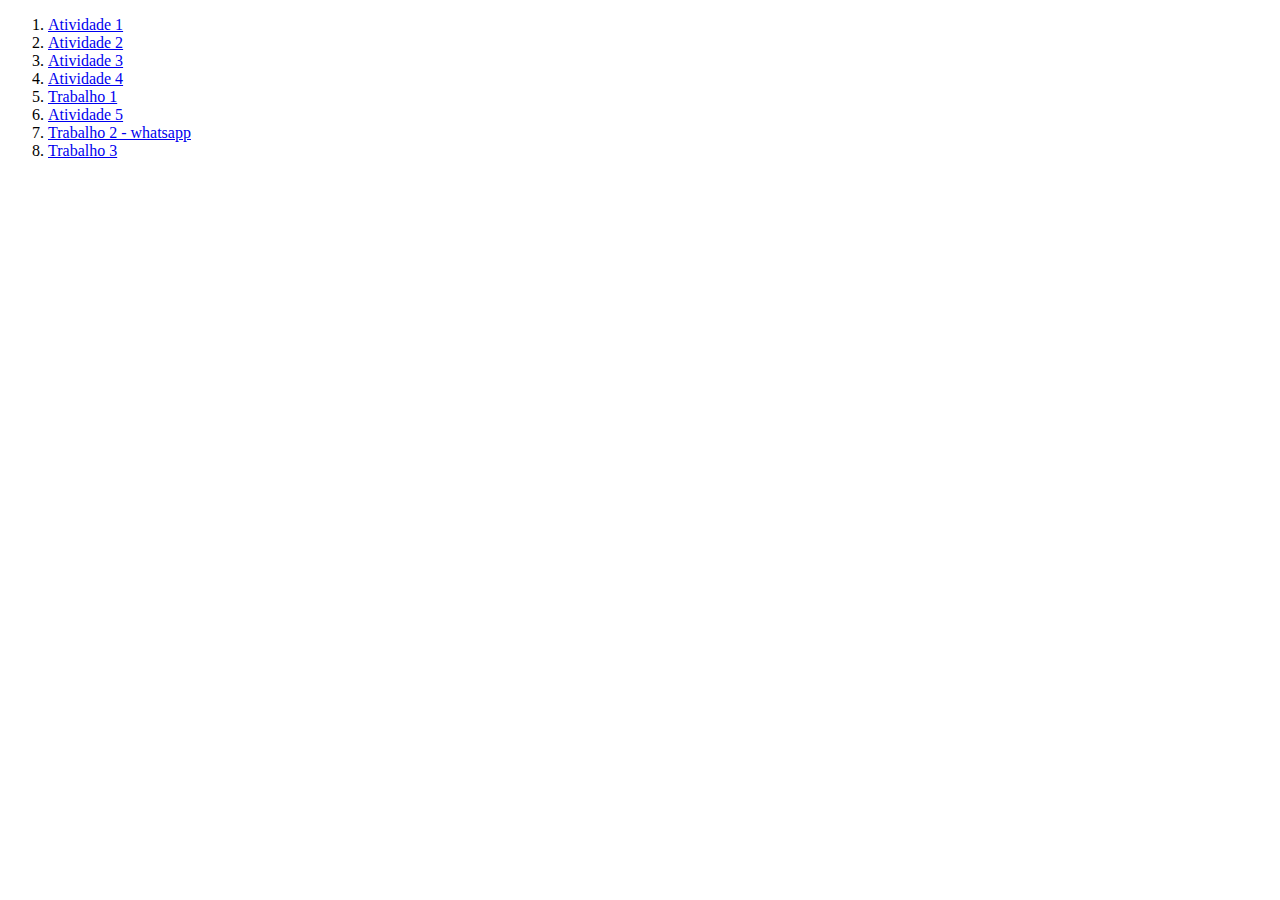
<file: index.html>
<!DOCTYPE html>
<html lang="en">
<head>
    <meta charset="UTF-8">
    <meta name="viewport" content="width=device-width, initial-scale=1.0">
    <meta http-equiv="X-UA-Compatible" content="ie=edge">
    <title>Document</title>
</head>
<body>
    <main>
        <ol>
            <li>
                <a href="./atividade1/index.html">Atividade 1</a>
            </li>
            <li>
                <a href="./atividade2/atividade2.2.html">Atividade 2</a>
            </li>
            <li>
                <a href="./atividade3/atv3.0.html">Atividade 3</a>
            </li>
            <li>
                <a href="./atividade4/atv4.html">Atividade 4</a>
            </li>
            <li>
                <a href="./Trabalho de LMS/trabalho.html">Trabalho 1</a>
            </li>
            <li>
                <a href="./atividade5/atividade5.html">Atividade 5</a>
            </li>
            <li>
                <a href="whatsapp/whatsapp.html">Trabalho 2 - whatsapp</a>
            </li>
            <li>
                <a href="./Trabalho3/galeria.html">Trabalho 3</a>
            </li>
        </ol>
    </main>
</body>
</html>
</file>
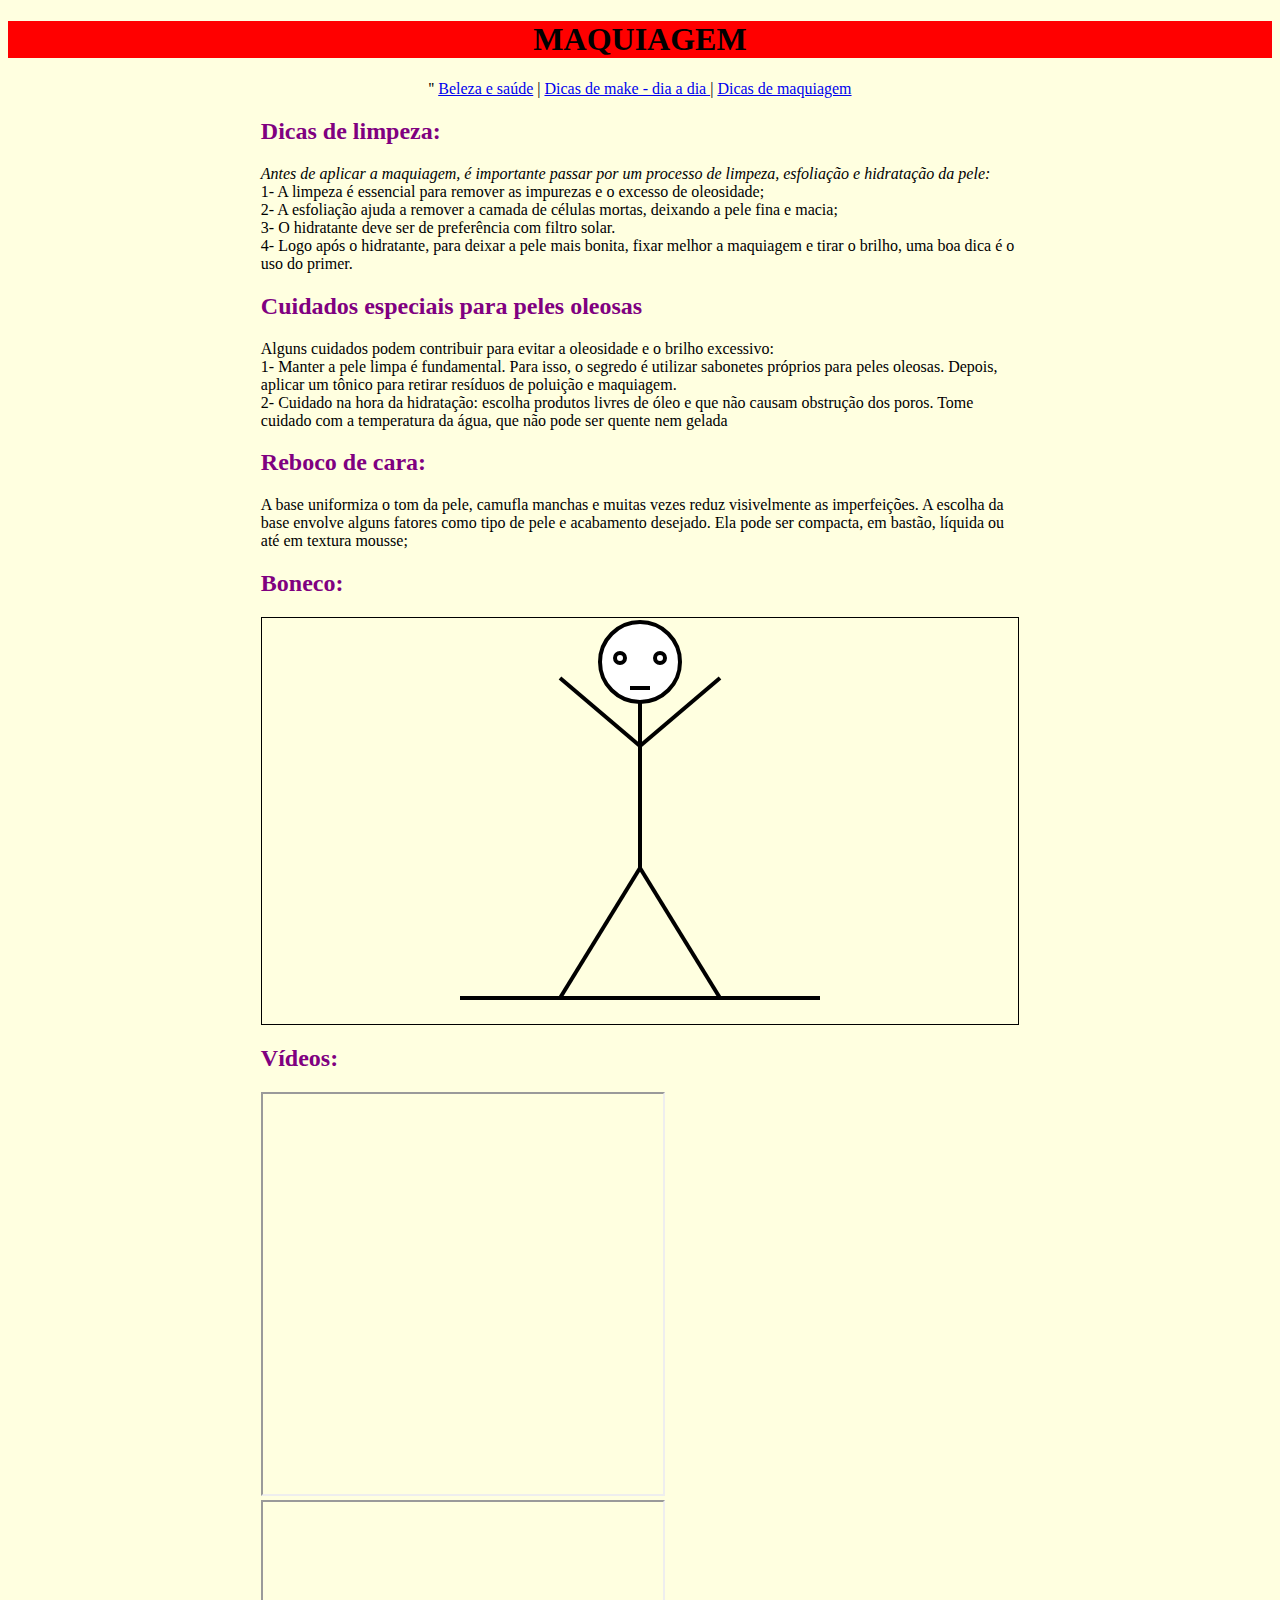
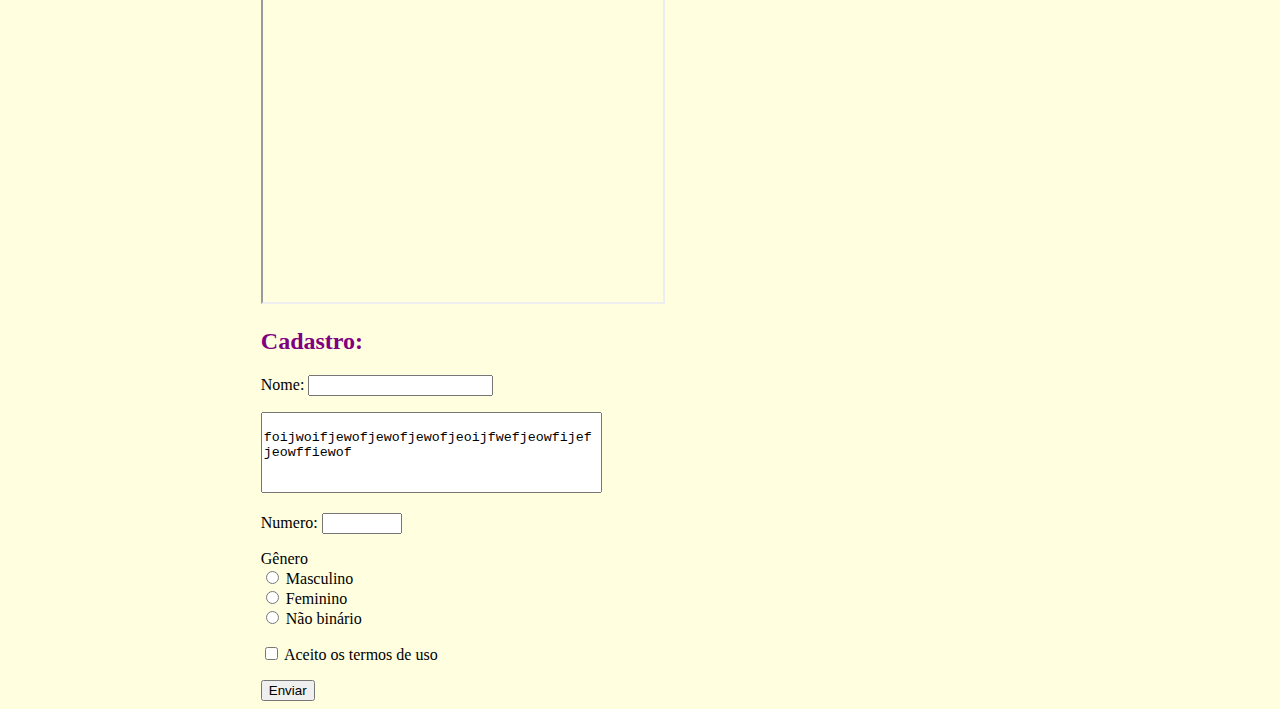
<file: atividade2/atividade2.2.html>
<!DOCTYPE html>
<html lang="en">
<head>
    <meta charset="UTF-8">
    <meta name="viewport" content="width=device-width, initial-scale=1.0">
    <meta http-equiv="X-UA-Compatible" content="ie=edge">
    <title>Maquiagem</title>
    <link rel="stylesheet" type="text/css" href="atividade2.2.css">
</head>
    <body style="background-color:lightyellow">

        <header>
            <h1 style="background-color: red">MAQUIAGEM</h1>
            <nav>''
                <a href="https://belezaesaude.com/dicas-de-maquiagem/">Beleza e saúde</a>
                <span> | </span>
                <a href="https://catracalivre.com.br/estilo/20-dicas-de-maquiagem-para-facilitar-o-seu-dia-a-dia/">Dicas de make - dia a dia </a>
                <span> | </span>
                <a href="http://www.tudosobremake.com.br/tag/dicas-de-maquiagem_t1/1">Dicas de maquiagem</a>
            </nav>
        </header>
        <div id="conteudo">
        <div>
            <article>
                <section>
                    <h2 style="color: purple">Dicas de limpeza:</h2>
                    <i><p>Antes de aplicar a maquiagem, é importante passar por um processo de limpeza, esfoliação e hidratação da pele:</i><br>

                            1- A limpeza é essencial para remover as impurezas e o excesso de oleosidade;<br>
                            2- A esfoliação ajuda a remover a camada de células mortas, deixando a pele fina e macia;<br>
                            3- O hidratante deve ser de preferência com filtro solar.<br>
                            4- Logo após o hidratante, para deixar a pele mais bonita, fixar melhor a maquiagem e tirar o brilho, uma boa dica é o uso do primer.</p>
                </section>

                <section>
                    <h2 style="color: purple">Cuidados especiais para peles oleosas</h2>
                        <p>Alguns cuidados podem contribuir para evitar a oleosidade e o brilho excessivo:<br>
                
                                    1- Manter a pele limpa é fundamental. Para isso, o segredo é utilizar sabonetes próprios para peles oleosas. Depois, aplicar um tônico para retirar resíduos de poluição e maquiagem.<br>
                                    
                                    2- Cuidado na hora da hidratação: escolha produtos livres de óleo e que não causam obstrução dos poros. Tome cuidado com a temperatura da água, que não pode ser quente nem gelada
                        </p>
                </section>
            </article>

            </article>
                <h2 style="color: purple">Reboco de cara:</h2>
                    <p>A base uniformiza o tom da pele, camufla manchas e muitas vezes reduz visivelmente as imperfeições. A escolha da base envolve alguns fatores como tipo de pele e acabamento desejado. Ela pode ser compacta, em bastão, líquida ou até em textura mousse; 
                    </p>
            </article>

            <article>
                <h2 style="color: purple">Boneco:<h2>
                    <div id="boneco-box">
                        <svg width="400" height="400">
                            <circle id="cabeca" cx="200" cy="44" r="40" stroke="black" stroke-width="4" fill="white" />
                            <circle id="olho-esquerdo" cx="180" cy="40" r="5" stroke="black"/>
                            <circle id="olho-direito" cx="220" cy="40" r="5" stroke="black"/>
                            <line id="boca" x1="190" y1="70" x2="210" y2="70"/>
                            <line id="corpo" x1 ="200" y1="84" x2="200" y2="250"/>
                            <line id="braco-direito" x1="200" y1="128" x2="120" y2="60"/>
                            <line id="braco-esquerdo" x1="200" y1="128" x2="280" y2="60"/>
                            <line id="perna-esquerda" x1="200" y1="250" x2="120" y2="380"/>
                            <line id="perna-direita" x1="200" y1="250" x2="280" y2="380"/>
                            <line id="chao" x1="20" y1="380" x2="380" y2="380"/>
                        </svg>                                            
                    </div>
            </article>
            <article>
                <h2 style="color: purple">Vídeos:</h2>
                <iframe width="400" height="400" src="https://www.youtube.com/embed/bSqISYs_-LE"></iframe>
                <iframe width="400" height="400" src="https://www.youtube.com/embed/fQ0dq29YXNo"></iframe>
            </article>
            <article>
                <h2 style="color: purple">Cadastro:</h2>
                <form action="https://www.w3schools.com/action_page.php">
                    <p>
                        <label for="nome">Nome:</label>
                        <input type="text" maxlength="15" name="nome">
                    </p>
                    <p>
                        <textarea cols="40" rows="5" readonly>
                            foijwoifjewofjewofjewofjeoijfwefjeowfijefjeowffiewof
                        </textarea>
                    </p>
                    <p>
                        <label for="numero">Numero:</label>
                        <input type="number" name="numero" min="25000" max="30000">
                    </p>
                    <p>
                        <label for="genero">Gênero</label><br>
                        <input type="radio" name="genero" value="male"> Masculino <br>
                        <input type="radio" name="genero" value="male"> Feminino <br>
                        <input type="radio" name="genero" value="male"> Não binário <br>
                    </p>
                    <p>
                        <input type="checkbox" name="marca" value="Check aqui"> Aceito os termos de uso
                    </p>
                    <button type="submit">Enviar</button>
                </form>
            </article>
        </div>
        
    </body>
</html>
</file>
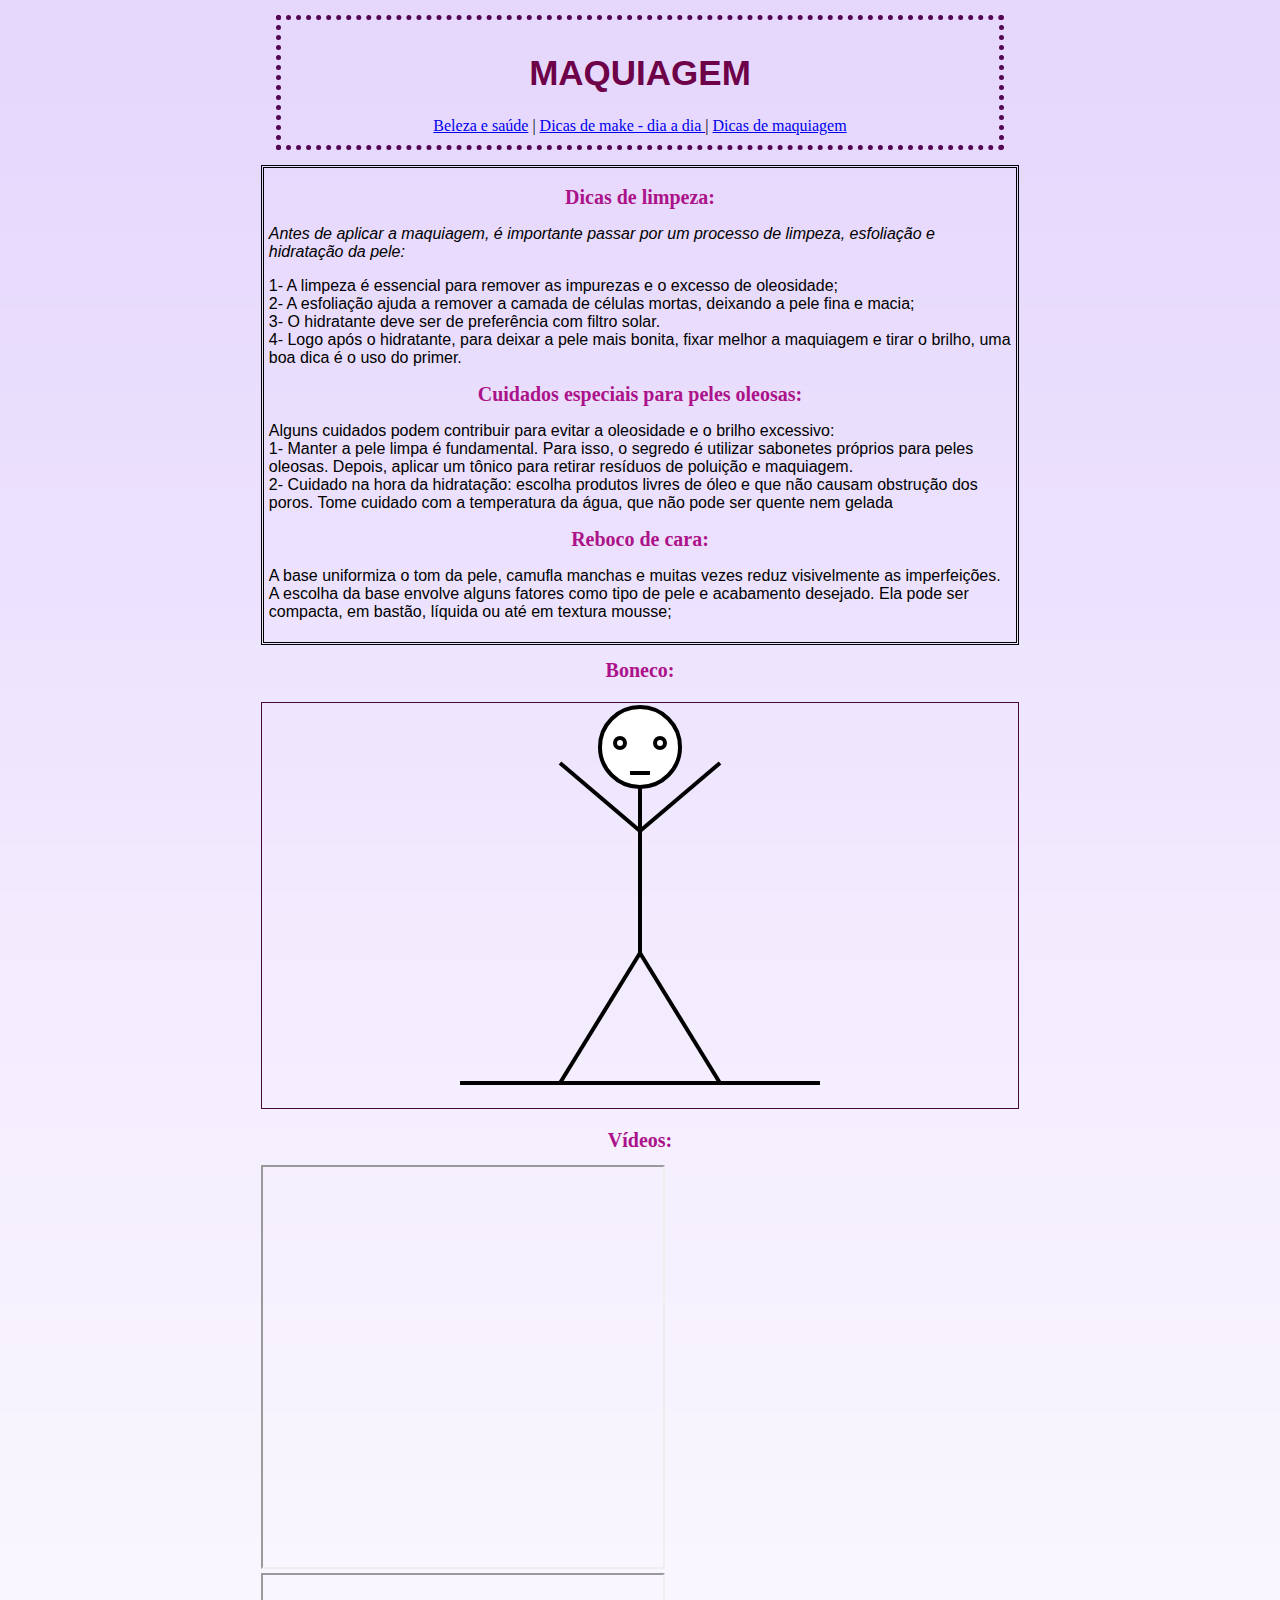
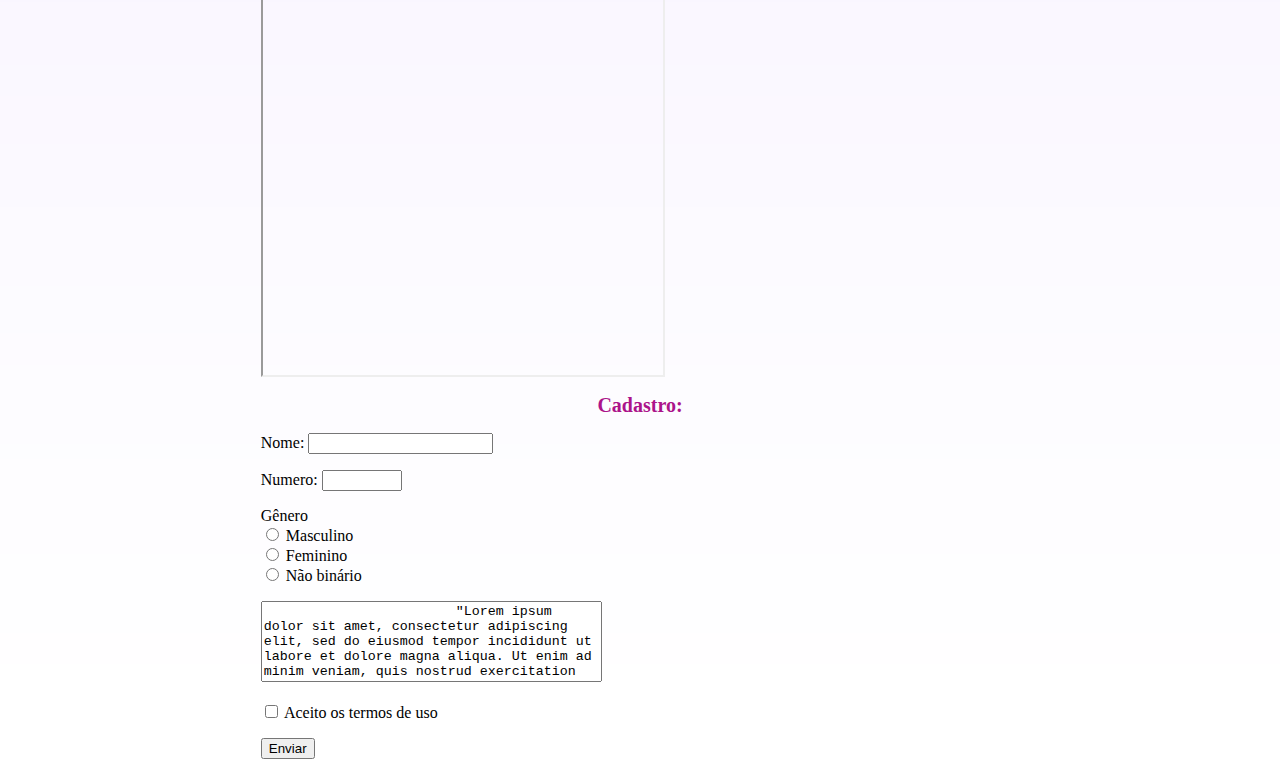
<file: atividade3/atv3.0.html>
<!DOCTYPE html>
<html lang="en">

<head>
    <meta charset="UTF-8">
    <meta name="viewport" content="width=device-width, initial-scale=1.0">
    <link rel="stylesheet" href="./atv3.0.css">
    <meta http-equiv="X-UA-Compatible" content="ie=edge">
    <title>Maquiagem</title>
</head>

<body>
    <main id="conteudo">
        <header>
            <h1>MAQUIAGEM</h1>
            <nav>
                <a href="https://belezaesaude.com/dicas-de-maquiagem/">Beleza e saúde</a>
                <span> | </span>
                <a href="https://catracalivre.com.br/estilo/20-dicas-de-maquiagem-para-facilitar-o-seu-dia-a-dia/">Dicas
                    de make - dia a dia </a>
                <span> | </span>
                <a href="http://www.tudosobremake.com.br/tag/dicas-de-maquiagem_t1/1">Dicas de maquiagem</a>
            </nav>
        </header>
        <article id="artigos">

            <article>
                <section>
                    <h1 class="titulo">Dicas de limpeza:</h1>
                    <i>
                        <p>Antes de aplicar a maquiagem, é importante passar por um processo de limpeza, esfoliação e
                            hidratação da pele:
                    </i><br>
                    <section>

                        <section>
                            1- A limpeza é essencial para remover as impurezas e o excesso de oleosidade;<br>
                            2- A esfoliação ajuda a remover a camada de células mortas, deixando a pele fina e macia;<br>
                            3- O hidratante deve ser de preferência com filtro solar.<br>
                            4- Logo após o hidratante, para deixar a pele mais bonita, fixar melhor a maquiagem e tirar
                            o
                            brilho, uma boa dica é o uso do primer.</p>
                        </section>

                        <section>
                            <h1 class="titulo">Cuidados especiais para peles oleosas:</h1>
                            <p>Alguns cuidados podem contribuir para evitar a oleosidade e o brilho excessivo:<br>

                                1- Manter a pele limpa é fundamental. Para isso, o segredo é utilizar sabonetes
                                próprios
                                para peles oleosas. Depois, aplicar um tônico para retirar resíduos de poluição e
                                maquiagem.<br>

                                2- Cuidado na hora da hidratação: escolha produtos livres de óleo e que não causam
                                obstrução dos poros. Tome cuidado com a temperatura da água, que não pode ser quente
                                nem
                                gelada
                            </p>
                        </section>
            </article>

            <section>
                <h1 class="titulo">Reboco de cara:</h1>
                <p>A base uniformiza o tom da pele, camufla manchas e muitas vezes reduz visivelmente as imperfeições. A
                    escolha da base envolve alguns fatores como tipo de pele e acabamento desejado. Ela pode ser compacta,
                    em
                    bastão, líquida ou até em textura mousse;
                </p>
            </section>
        </article>
    </article>

        </article>
        <article>
            <h1 class="titulo">Boneco:<h1>
                    <p id="boneco-box">
                        <svg width="400" height="400">
                            <circle id="cabeca" cx="200" cy="44" r="40" stroke="black" stroke-width="4" fill="white" />
                            <circle id="olho-esquerdo" cx="180" cy="40" r="5" stroke="black" />
                            <circle id="olho-direito" cx="220" cy="40" r="5" stroke="black" />
                            <line id="boca" x1="190" y1="70" x2="210" y2="70" />
                            <line id="corpo" x1="200" y1="84" x2="200" y2="250" />
                            <line id="braco-direito" x1="200" y1="128" x2="120" y2="60" />
                            <line id="braco-esquerdo" x1="200" y1="128" x2="280" y2="60" />
                            <line id="perna-esquerda" x1="200" y1="250" x2="120" y2="380" />
                            <line id="perna-direita" x1="200" y1="250" x2="280" y2="380" />
                            <line id="chao" x1="20" y1="380" x2="380" y2="380" />
                        </svg>
                    </p>
        </article>
        <article>
            <h1 class="titulo">Vídeos:</h1>
            <iframe width="400" height="400" src="https://www.youtube.com/embed/bSqISYs_-LE"></iframe>
            <iframe width="400" height="400" src="https://www.youtube.com/embed/fQ0dq29YXNo"></iframe>
        </article>
        <article>
            <h1 class="titulo">Cadastro:</h1>
            <form action="https://www.w3schools.com/action_page.php">
                <p>
                    <label for="nome">Nome:</label>
                    <input type="text" maxlength="15" name="nome">
                </p>
                <p>
                    <label for="numero">Numero:</label>
                    <input type="number" name="numero" min="25000" max="30000">
                </p>
                <p>
                    <label for="genero">Gênero</label><br>
                    <input type="radio" name="genero" value="male"> Masculino <br>
                    <input type="radio" name="genero" value="male"> Feminino <br>
                    <input type="radio" name="genero" value="male"> Não binário <br>
                </p>
                <p>
                    <textarea cols="40" rows="5" readonly>
                        "Lorem ipsum dolor sit amet, consectetur adipiscing elit, sed do eiusmod tempor incididunt ut labore et dolore magna aliqua. Ut enim ad minim veniam, quis nostrud exercitation ullamco laboris nisi ut aliquip ex ea commodo consequat. Duis aute irure dolor in reprehenderit in voluptate velit esse cillum dolore eu fugiat nulla pariatur. Excepteur sint occaecat cupidatat non proident, sunt in culpa qui officia deserunt mollit anim id est laborum."
                            </textarea>
                </p>
                <p>
                    <input type="checkbox" name="marca" value="Check aqui"> Aceito os termos de uso
                </p>
                <button type="submit">Enviar</button>
            </form>
        </article>

    </main>
</body>

</html>
</file>
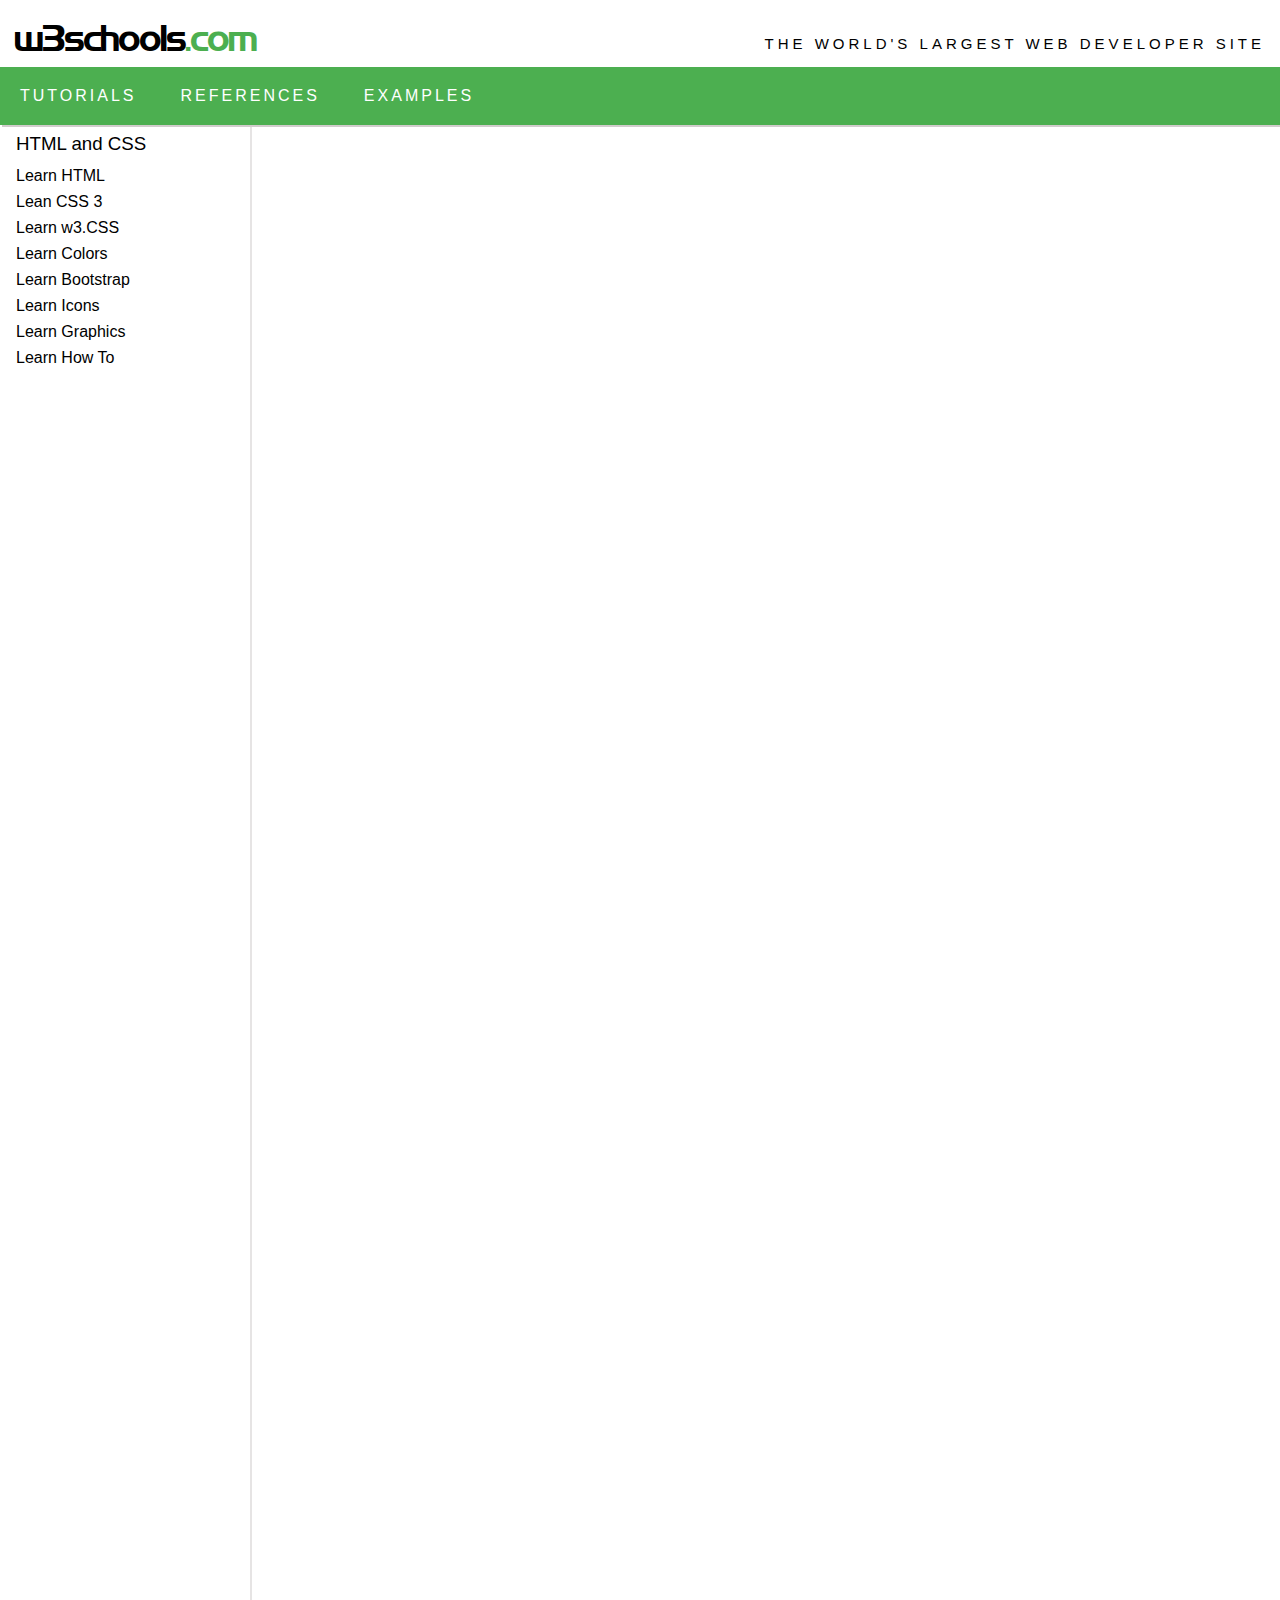
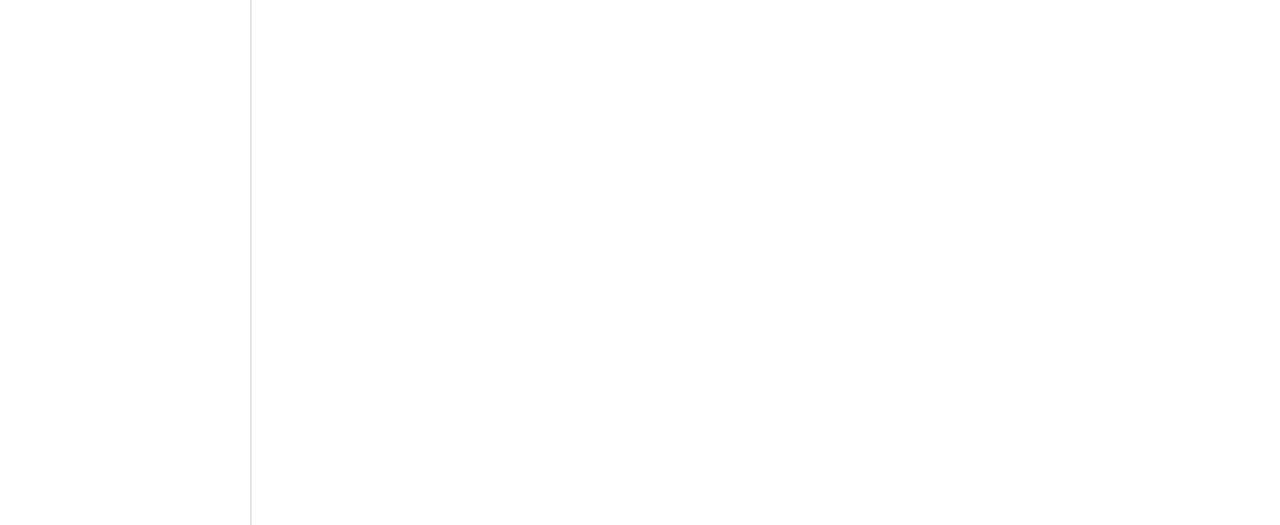
<file: atividade4/atv4.html>
<!DOCTYPE html>
<html lang="en">
<head>
    <meta charset="UTF-8">
    <meta name="viewport" content="width=device-width, initial-scale=1.0">
    <meta http-equiv="X-UA-Compatible" content="ie=edge">
    <link rel="stylesheet" href="style.css">
    <!-- <link rel="stylesheet" href="w3.css"> -->
    <title>w3schools.com</title>
</head>
<body>
    <header>
        <div class="marca">w3schools<span>.com</span></div>
        <div class="slogan">THE WORLD'S LARGEST WEB DEVELOPER SITE</div>
    </header>
    <div class="barradenav">
        <div class="dropdown">
            <button class="dropbutton">TUTORIALS</button>
            <div class="content">
                <ul>
                    <li><h3></h3></li>                    
                    <li><h3>HTML and CSS</h3></li>
                    <li><a href="">Learn HTML</a></li>
                    <li><a href="">Lean CSS 3</a></li>
                    <li><a href="">Learn w3.CSS</a></li>
                    <li><a href="">Learn Colors</a></li>
                    <li><a href="">Learn Bootstrap</a></li>
                    <li><a href="">Learn Icons</a></li>
                    <li><a href="">Learn Graphics</a></li>
                    <li><a href="">Learn How To</a></li>
                </ul>
            </div>          
        </div>
        <div class="dropdown">
            <button class="dropbutton">REFERENCES</button>
        </div>
        <div class="dropdown">
            <button class="dropbutton">EXAMPLES</button>
        </div>
    </div>
    <div class="barrafixa">
        <ul>
            <li><h3>HTML and CSS</h3></li>
            <li><a href="">Learn HTML</a></li>
            <li><a href="">Lean CSS 3</a></li>
            <li><a href="">Learn w3.CSS</a></li>
            <li><a href="">Learn Colors</a></li>
            <li><a href="">Learn Bootstrap</a></li>
            <li><a href="">Learn Icons</a></li>
            <li><a href="">Learn Graphics</a></li>
            <li><a href="">Learn How To</a></li>
        </ul>
    </div>     
</body>
</html>
</file>
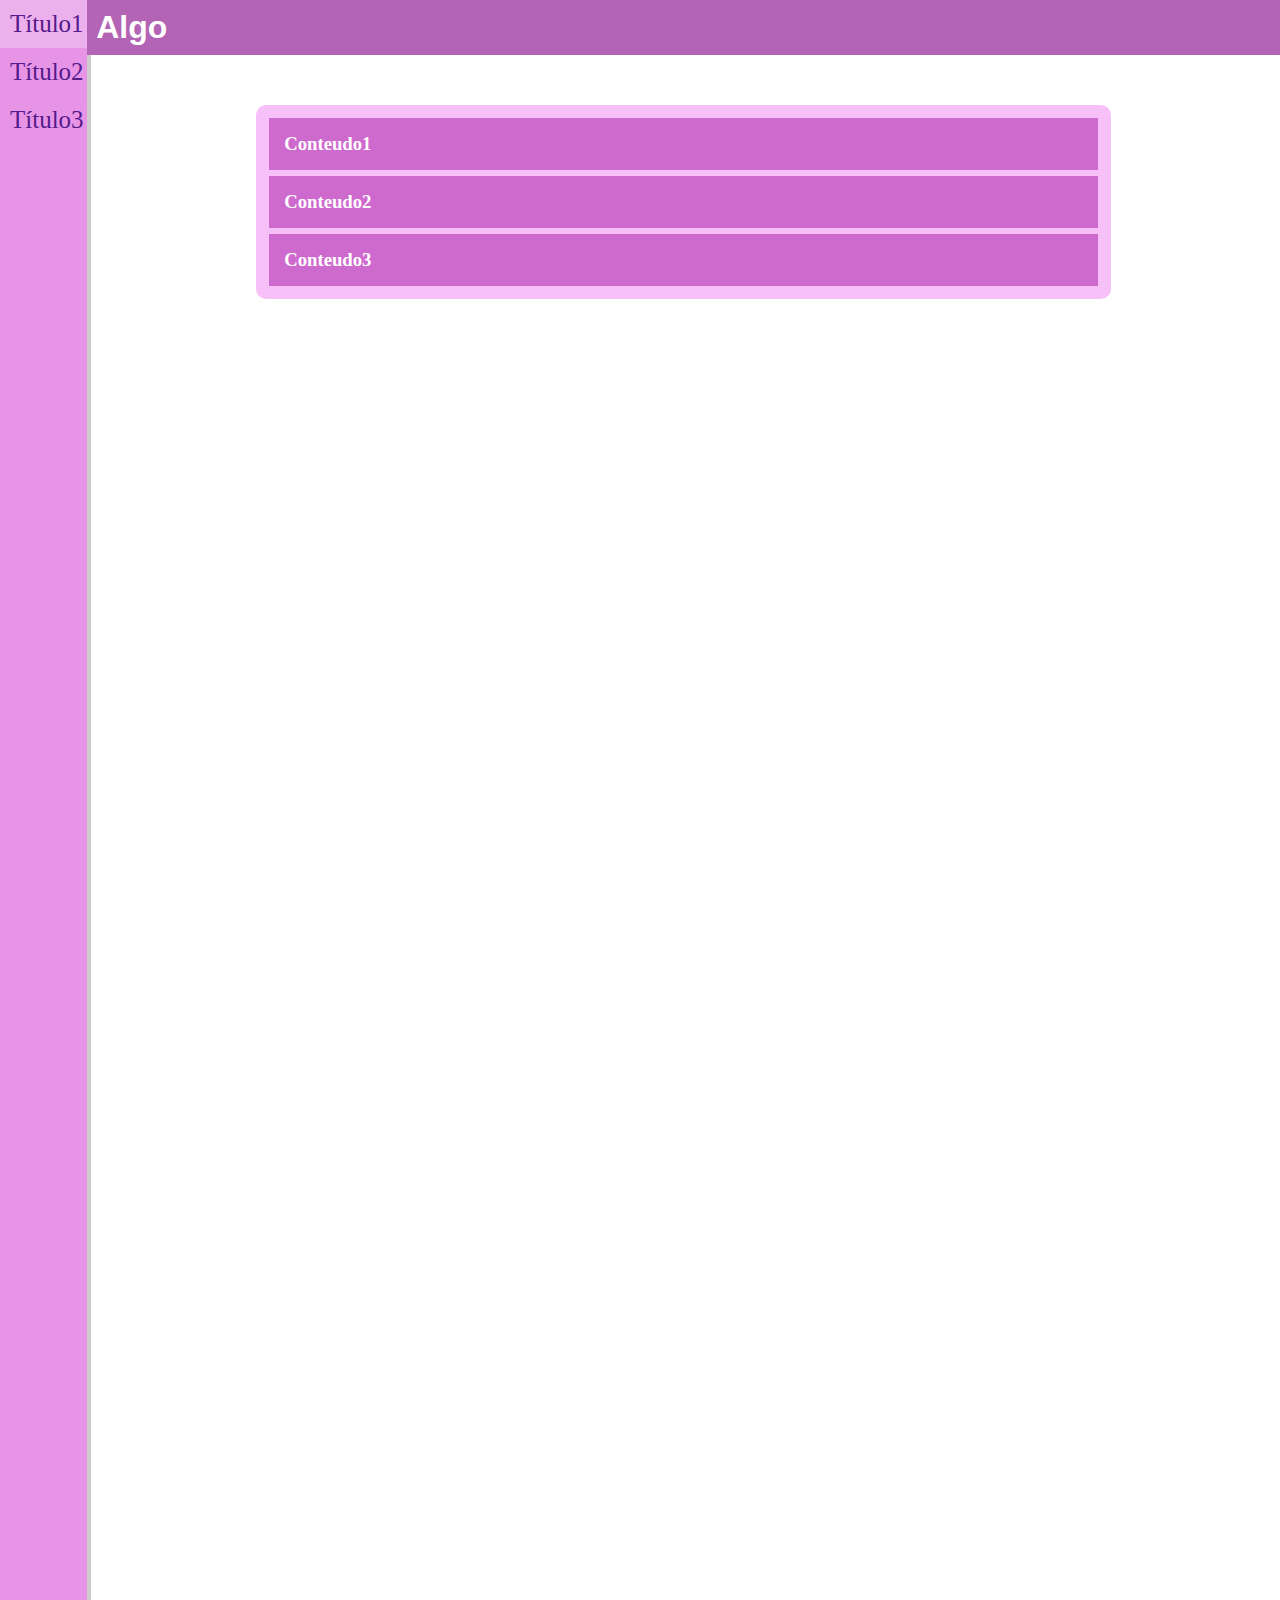
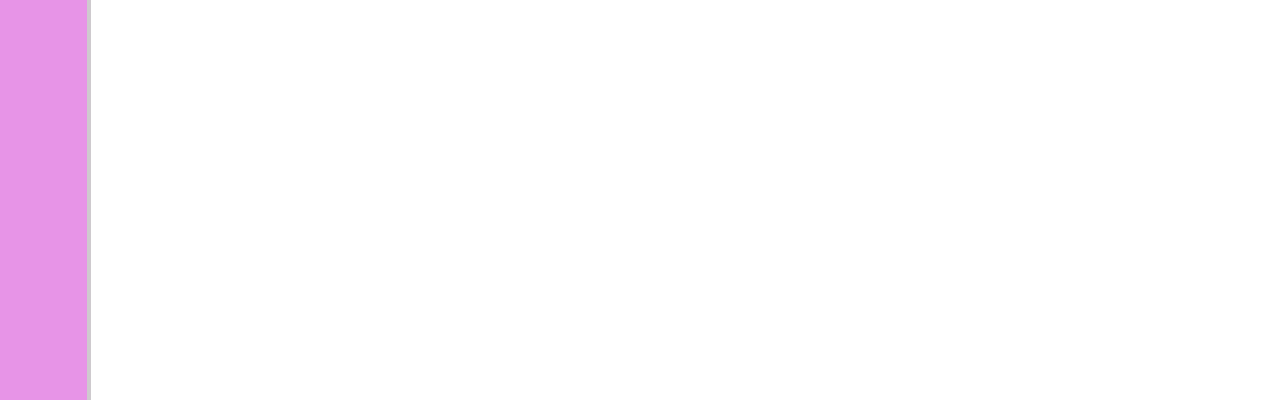
<file: atividade5/atividade5.html>
<!DOCTYPE html>
<html lang="en">

<head>
    <meta charset="UTF-8">
    <meta name="viewport" content="width=device-width, initial-scale=1.0">
    <meta http-equiv="X-UA-Compatible" content="ie=edge">
    <link rel="stylesheet" href="atividade5.css">
    <title>Atividade 5</title>
</head>

<body>
    <main>
        <div id="menuid" class="menu">
            <ul>
                <li><a href="">Título1</a></li>
                <li><a href="">Título2</a></li>
            <li><a href="">Título3</a></li>
        </ul>
    </div>
    <div class="content" id="content-box">
        <header>
            <button class="sanduiche" id="sand-button"><img src="sandbutton.png" alt="um sanduba"></button>
            <h1>Algo</h1>
        </header>
        <div class="acordeon">
            
            <div class="item" id="item1">
                <h3 class="button">Conteudo1</h3>
                <p class>
                    Lorem ipsum dolor sit amet, consectetur adipisicing elit,
                    sed do eiusmod tempor incididunt ut labore et dolore magna aliqua.
                    Ut enim ad minim veniamt aliquip ex ea commodo consequat.
                </p>
            </div>
            
            <div class="item" id="item2">
                <h3 class="button">Conteudo2</h3>
                <p class>
                    RUTE, EU SÓ QUERO BRINCAR COM ESSES PEZINHOS FOFOS,
                    É PEDIR MUITO? :/ 
                </p>
            </div>
            
            <div class="item" id="item3">
                <h3 class="button">Conteudo3</h3>
                <p class>
                    Lorem ipsum dolor sit amet, consectetur adipisicing elit,
                    sed do eiusmod tempor incididunt ut labore et dolore magna aliqua.
                    Ut enim ad minim veniamt aliquip ex ea commodo consequat.
                </p>
            </div>
        </div>
    </div>
</main>
    
</body>
<script src="atividade5.js"></script>

</html>
</file>
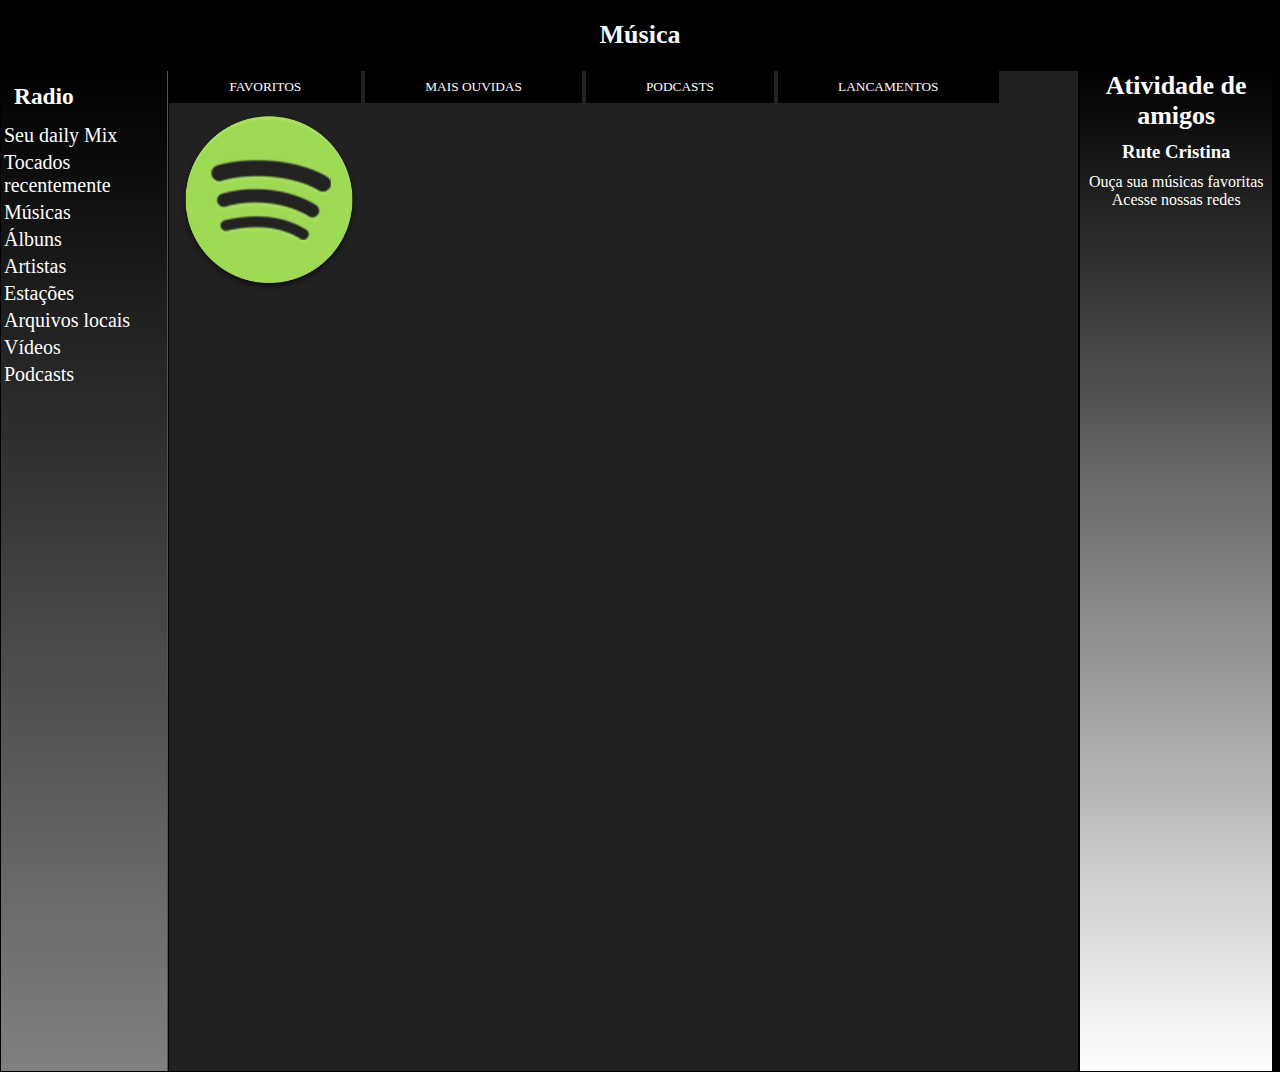
<file: Trabalho de LMS/trabalho.html>
<!DOCTYPE html>
<html lang="en">

<head>
    <meta charset="UTF-8">
    <meta name="viewport" content="width=device-width, initial-scale=1.0">
    <meta http-equiv="X-UA-Compatible" content="ie=edge">
    <link rel="stylesheet" href="trabalho.css">
    <title>Musica</title>
</head>

<body>
    <header>
        <h1>Música</h1>
    </header>
    <main class="Pagina">
        <div id="coluna1" class="coluna">
            <div class="barrafixa">
                <ul>
                    <li>
                        <h3>Radio</h3>
                    </li>
                    <li><a href="">Seu daily Mix</a></li>
                    <li><a href="">Tocados recentemente</a></li>
                    <li><a href="">Músicas</a></li>
                    <li><a href="">Álbuns</a></li>
                    <li><a href="">Artistas</a></li>
                    <li><a href="">Estações</a></li>
                    <li><a href="">Arquivos locais</a></li>
                    <li><a href="">Vídeos</a></li>
                    <li><a href="">Podcasts</a></li>
                </ul>
            </div>
        </div>
        <div id="coluna2" class="coluna">
            <nav class="barraNav">
                <div class="dropdown">
                    <button class="dropbutton">FAVORITOS</button>
                    <div class="content">
                        <ul>
                            <li><a href="">Photograph - Ed Sheeran</a></li>
                            <li><a href="">Perfect - Ed Sheeran</a></li>
                            <li><a href="">Boa memória - Luan Santana</a></li>
                            <li><a href="">Meu abrigo - Melim</a></li>
                            <li><a href="">Ouvi dizer - Melim</a></li>
                            <li><a href="">Humano amor de Deus - Adryana Arides</a></li>
                            <li><a href="">Investimento - Matheus e Kauan</a></li>
                            <li><a href="">Meu cenário ideal - Jorge e Mateus</a></li>
                            <li><a href="">Coração calejado - Jorge e Mateus</a></li>
                            <li><a href="">Paciência - Lenin</a></li>
                        </ul>
                    </div>
                </div>
                <div class="dropdown">
                    <button class="dropbutton">MAIS OUVIDAS</button>
                    <div class="content">
                        <ul>
                            <li><a href=""></a>Meu Abrigo</li>
                            <li><a href="">Ouvi Dizer</a></li>
                            <li><a href="">Transmissão de Pensamento</a></li>
                            <li><a href="">Dois Corações</a></li>
                            <li><a href="">Confusão</a></li>
                            <li><a href="">Era Pra Ser Outra Canção Feliz</a></li>
                            <li><a href="">Sabe Lá</a></li>
                            <li><a href="">Mergulho No Mar</a></li>
                            <li><a href="">Maju</a></li>
                            <li><a href="">Peça feliciade</a></li>
                        </ul>
                    </div>
                </div>
                <div class="dropdown">
                    <button class="dropbutton">PODCASTS</button>
                    <div class="content">
                        <ul>
                            <li><a href="">NerdCast</a></li>
                            <li><a href="">SciCast</a></li>
                            <li><a href="">Loop Matinal</a></li>
                            <li><a href="">Papo Torto</a></li>
                            <li><a href="">Hipsters ponto tech</li>
                            <li><a href="">Imagina juntas</a></li>
                            <li><a href="">Meia hora sozinho</a></li>
                            <li><a href="">Pretinho básico</a></li>
                            <li><a href="">Libertinagem</a></li>
                            <li><a href="">Naruhodo</a></li>
                        </ul>
                    </div>
                </div>
                <div class="dropdown">
                    <button class="dropbutton">LANCAMENTOS</button>
                    <div class="content">
                        <ul>
                            <li><a href="">Photograph - Ed Sheeran</a></li>
                            <li><a href="">Perfect - Ed Sheeran</a></li>
                            <li><a href="">Boa memória - Luan Santana</a></li>
                            <li><a href="">Meu abrigo - Melim</a></li>
                            <li><a href="">Ouvi dizer - Melim</a></li>
                        </ul>
                    </div>
                </div>
            </nav>
            <div class="divimagem">
                <img class="imagem animada" src="spotify.png" alt="">
            </div>
        </div>  
            <div id="coluna3" class="coluna">
            <section>
                <h1>Atividade de amigos</h1>
                <h3>Rute Cristina</h3>
                <p>Ouça sua músicas favoritas</p>
            </section>
            <section>
                <p>Acesse nossas redes</p>
            </section>
        </div>
    </main>
</body>

</html>
</file>
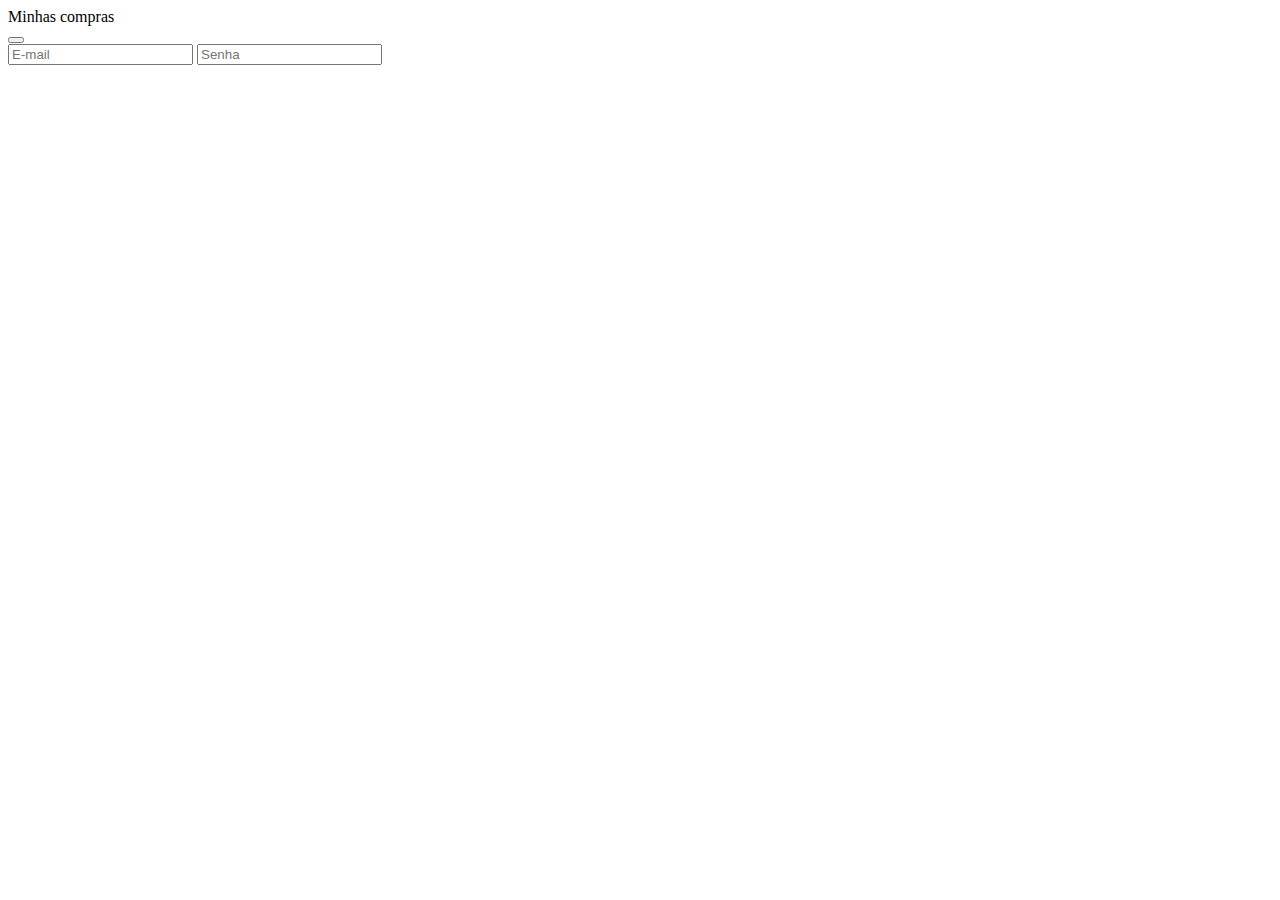
<file: Trabalho3/compras.html>
<!DOCTYPE html>
<html lang="en">

<head>
    <meta charset="UTF-8">
    <meta name="viewport" content="width=device-width, initial-scale=1.0">
    <meta http-equiv="X-UA-Compatible" content="ie=edge">
    <link rel="stylesheet" href="https://stackpath.bootstrapcdn.com/bootstrap/4.1.3/css/bootstrap.min.css" integrity="sha384-MCw98/SFnGE8fJT3GXwEOngsV7Zt27NXFoaoApmYm81iuXoPkFOJwJ8ERdknLPMO"
        crossorigin="anonymous">
    <link rel="stylesheet" href="https://use.fontawesome.com/releases/v5.5.0/css/all.css" integrity="sha384-B4dIYHKNBt8Bc12p+WXckhzcICo0wtJAoU8YZTY5qE0Id1GSseTk6S+L3BlXeVIU"
        crossorigin="anonymous">

    <title>Suas compras</title>
</head>

<body>

    <nav class="navbar navbar-expand-lg navbar-light bg-light">
        <header class="display-4">Minhas compras</header>
        <button class="navbar-toggler" type="button" data-toggle="collapse" data-target="#navbarSupportedContent"
            aria-controls="navbarSupportedContent" aria-expanded="false" aria-label="Toggle navigation">
            <span class="navbar-toggler-icon"></span>
        </button>

        <div class="dropdown" id="dropbutton">
            <div class="dropdown-menu" aria-labelledby="dropdownMenuButton">
                <a class="dropdown-item" href="#"><input id="email" type="text" class="form-control mb-2 mr-sm-2" id="inlineFormInputName2"
                        placeholder="E-mail"></a>
                <a class="dropdown-item" href="#"><input id="senha" type="password" class="form-control mb-2 mr-sm-2"
                        id="inlineFormInputName2" placeholder="Senha"></a>
            </div>
        </div>
        </div>
    </nav>
    </nav>

    <div class="card-deck" id="items">
        
    </div>

    <script src="https://code.jquery.com/jquery-3.3.1.slim.min.js" integrity="sha384-q8i/X+965DzO0rT7abK41JStQIAqVgRVzpbzo5smXKp4YfRvH+8abtTE1Pi6jizo"
        crossorigin="anonymous"></script>
    <script src="https://cdnjs.cloudflare.com/ajax/libs/popper.js/1.14.3/umd/popper.min.js" integrity="sha384-ZMP7rVo3mIykV+2+9J3UJ46jBk0WLaUAdn689aCwoqbBJiSnjAK/l8WvCWPIPm49"
        crossorigin="anonymous"></script>
    <script src="https://stackpath.bootstrapcdn.com/bootstrap/4.1.3/js/bootstrap.min.js" integrity="sha384-ChfqqxuZUCnJSK3+MXmPNIyE6ZbWh2IMqE241rYiqJxyMiZ6OW/JmZQ5stwEULTy"
        crossorigin="anonymous"></script>
    <script src="suasCompras.js"></script>

</body>

</html>
</file>
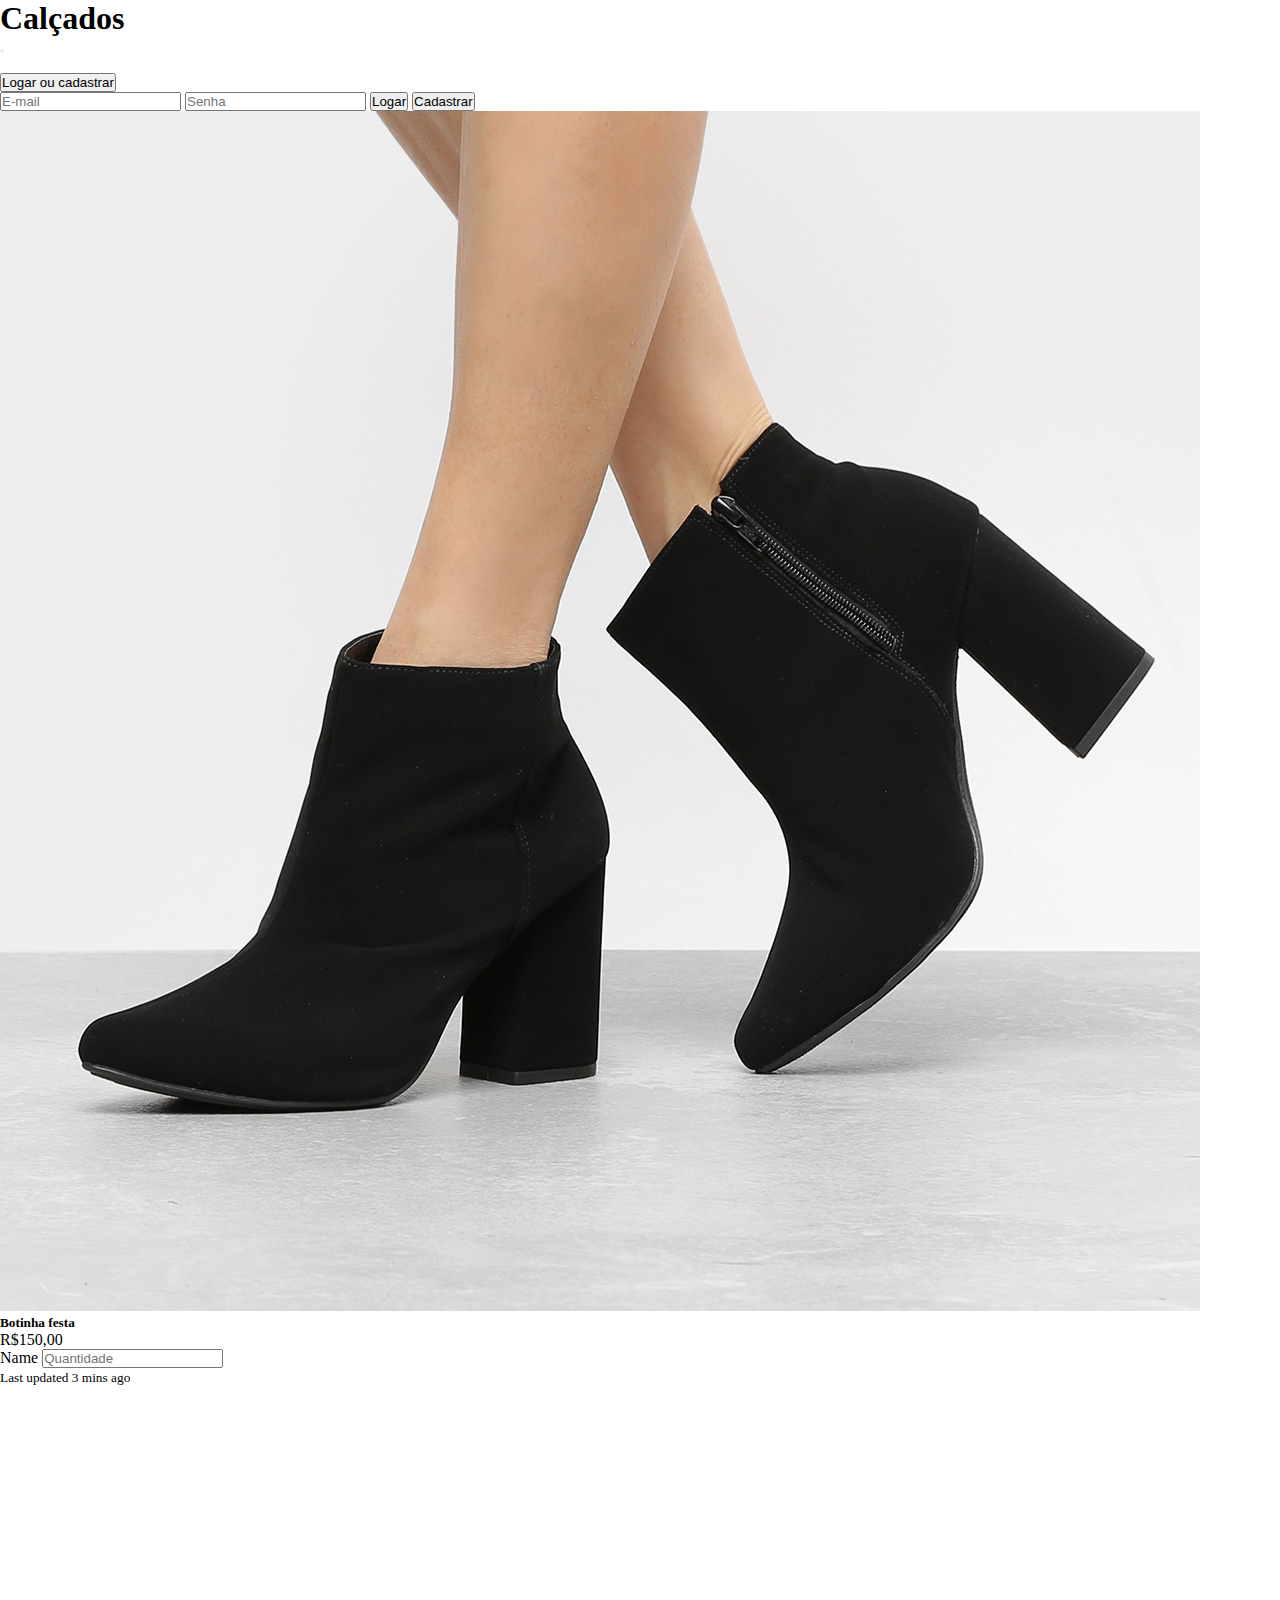
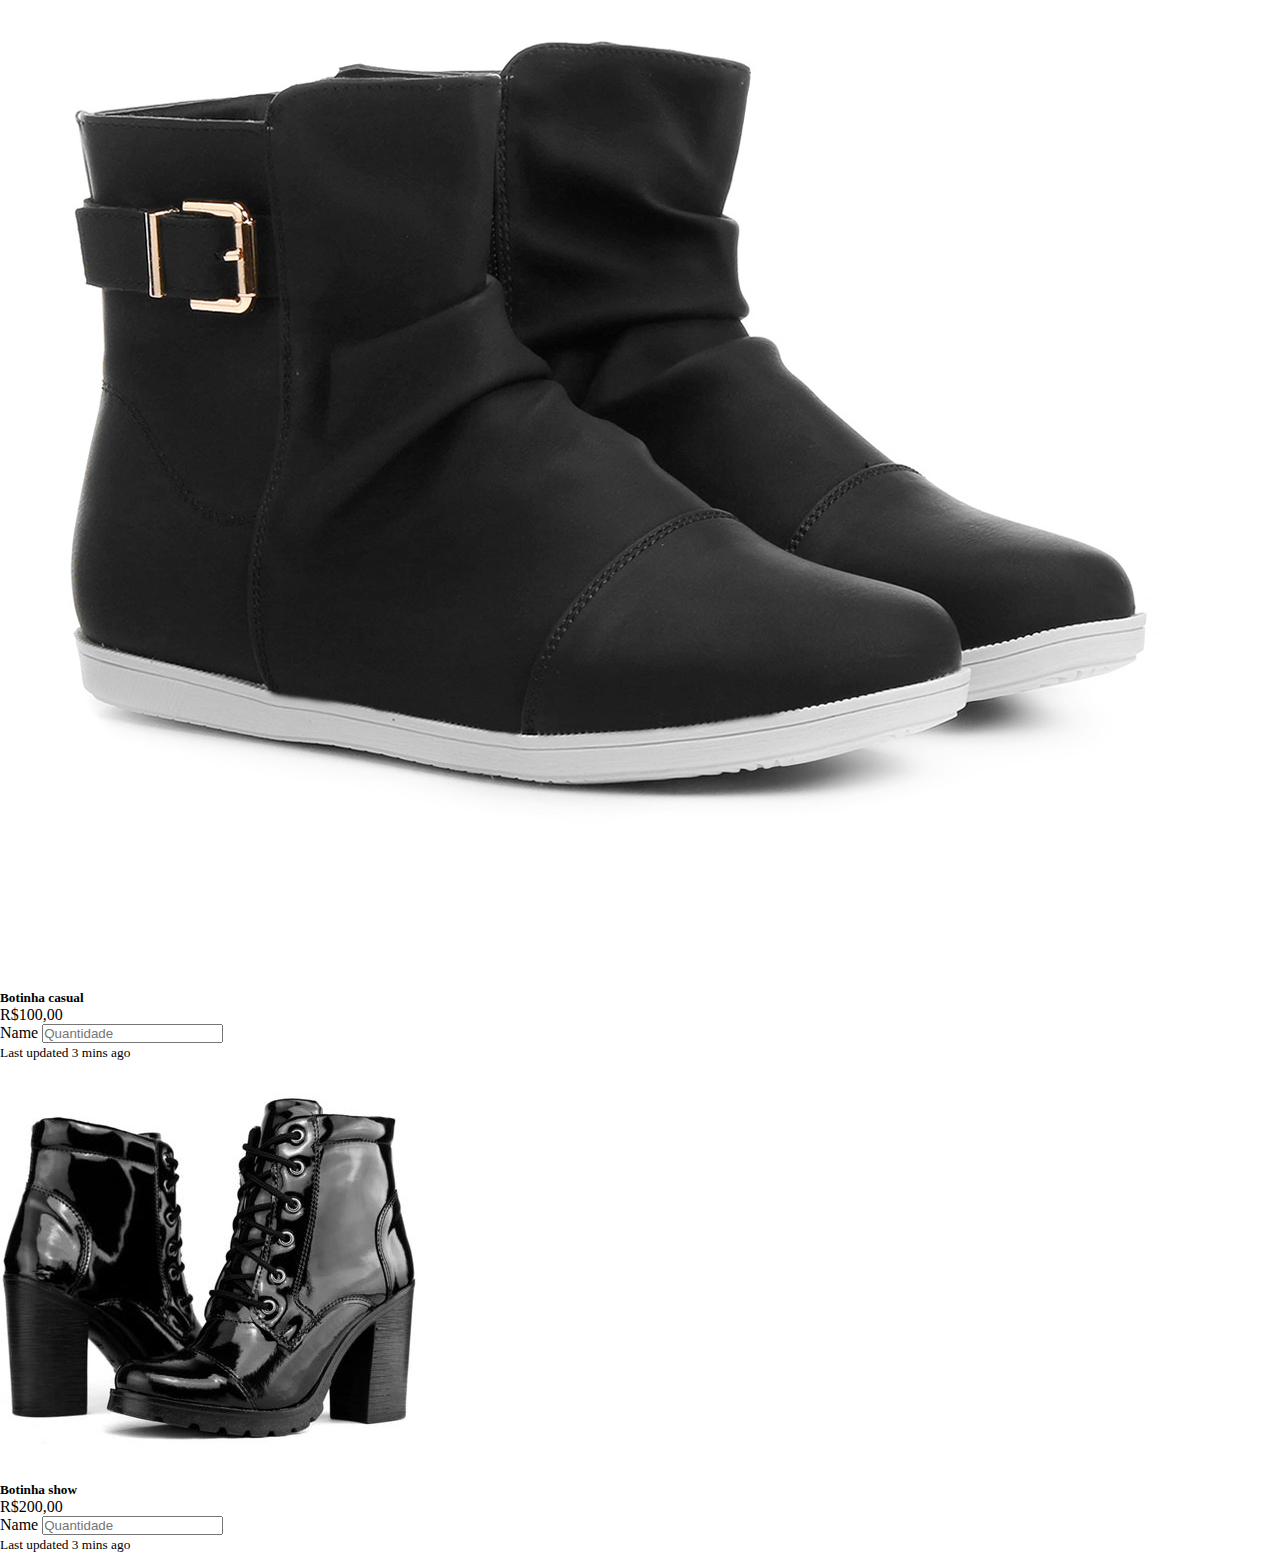
<file: Trabalho3/galeria.html>
<!DOCTYPE html>
<html lang="en">

<head>
  <meta charset="UTF-8">
  <meta name="viewport" content="width=device-width, initial-scale=1.0">
  <meta http-equiv="X-UA-Compatible" content="ie=edge">
  <link rel="stylesheet" href="https://stackpath.bootstrapcdn.com/bootstrap/4.1.3/css/bootstrap.min.css" integrity="sha384-MCw98/SFnGE8fJT3GXwEOngsV7Zt27NXFoaoApmYm81iuXoPkFOJwJ8ERdknLPMO"
    crossorigin="anonymous">
  <link rel="stylesheet" href="./trabalho3.css">
  <title>Galeria de produtos</title>
</head>

<body>
  <nav class="navbar navbar-expand-lg navbar-light bg-light">
    <h1 class="display-4">Calçados</h1>
    <button class="navbar-toggler" type="button" data-toggle="collapse" data-target="#navbarSupportedContent"
      aria-controls="navbarSupportedContent" aria-expanded="false" aria-label="Toggle navigation">
      <span class="navbar-toggler-icon"></span>
    </button>

    <div class="collapse navbar-collapse">
      <ul class="navbar-nav mr-auto">
        <li class="nav-item dropdown">
          <a class="nav-link dropdown-toggle" href="#" id="navbarDropdown" role="button" data-toggle="dropdown"
            aria-haspopup="true" aria-expanded="false" margin:10px>
            Cesta
            <i class="fas fa-cart-arrow-down"></i>
          </a>
          <div class="dropdown-menu" aria-labelledby="navbarDropdown" id="cesta">
            <div class="dropdown-divider"></div>
              <a id= "finalizar" class="botaofinalizar" href="file:///C:/Users/Rute%20Cristina/Documents/atividades-Rute-LMS/Trabalho3/compras.html">Finalizar compra</button></a>
              <button id="limparCesta" type="button" class="btn btn-primary mb-2 botaoAdicionar">Limpar</button>
          </div>
        </ul>
      <div class="dropdown" id="dropbutton">
        <button class="btn btn-secondary dropdown-toggle" type="button" id="dropdownMenuButton" data-toggle="dropdown"
          aria-haspopup="true" aria-expanded="false">
          Logar ou cadastrar
        </button>
        <div class="dropdown-menu" aria-labelledby="dropdownMenuButton">
          <a class="dropdown-item" href="#"><input id="email" type="text" class="form-control mb-2 mr-sm-2" id="inlineFormInputName2"
              placeholder="E-mail"></a>
          <a class="dropdown-item" href="#"><input id="senha" type="password" class="form-control mb-2 mr-sm-2" id="inlineFormInputName2"
              placeholder="Senha"></a>
          <button id="logar-button" type="button" class="btn btn-primary mb-2">Logar</button>
          <button id="cadastrar-button" type="button" class="btn btn-primary mb-2">Cadastrar</button>
        </div>
      </div>
      <button id="sairbotao" class="btn btn-outline-success my-2 my-sm-0" type="button">Sair</button>
    </div>
  </nav>

  <div class="card-deck">
    <div class="card">
      <img class="card-img-top" src="./img/bota1.jpg"
        alt="Card image cap">
      <div class="card-body">
        <h5 class="text-info">Botinha festa</h5>
        <p class="card-text">R$150,00</p>
        <form class="form-inline">
          <label class="sr-only" for="inlineFormInputName2">Name</label>
          <input id="quantidade1" type="text" class="form-control mb-2 mr-sm-2" placeholder="Quantidade">

          <button id="produto1-button" type="button" class="btn btn-primary mb-2 botaoAdicionar">Adicionar</button>
        </form>
        <p class="card-text"><small class="text-muted">Last updated 3 mins ago</small></p>
      </div>
    </div>
    <div class="card">
      <img class="card-img-top" src="./img/bota2.jpg"
        alt="Card image cap">
      <div class="card-body">
        <h5 class="text-info">Botinha casual</h5>
        <p class="card-text">R$100,00</p>
        <form class="form-inline">
          <label class="sr-only" for="inlineFormInputName2">Name</label>
          <input id="quantidade2" type="text" class="form-control mb-2 mr-sm-2" placeholder="Quantidade">

          <button id="produto2-button" type="button" class="btn btn-primary mb-2 botaoAdicionar">Adicionar</button>
        </form>
        <p class="card-text"><small class="text-muted">Last updated 3 mins ago</small></p>
      </div>
    </div>
    <div class="card">
      <img class="card-img-top" src="./img/bota3.jpg"
        alt="Card image cap">
      <div class="card-body">
        <h5 class="text-info">Botinha show</h5>
        <p class="card-text">R$200,00</p>
        <form class="form-inline">
          <label class="sr-only" for="inlineFormInputName2">Name</label>
          <input id="quantidade3" type="text" class="form-control mb-2 mr-sm-2" placeholder="Quantidade">

          <button id="produto3-button" type="button" class="btn btn-primary mb-2 botaoAdicionar">Adicionar</button>
        </form>
        <p class="card-text"><small class="text-muted">Last updated 3 mins ago</small></p>
      </div>
    </div>

  </div>

  <script src="https://ajax.googleapis.com/ajax/libs/jquery/3.3.1/jquery.min.js"></script>
  <script src="https://stackpath.bootstrapcdn.com/bootstrap/4.1.3/js/bootstrap.min.js" integrity="sha384-ChfqqxuZUCnJSK3+MXmPNIyE6ZbWh2IMqE241rYiqJxyMiZ6OW/JmZQ5stwEULTy"
    crossorigin="anonymous"></script>
  <script src="./trabalho3.js"></script>
</body>

</html>
</file>
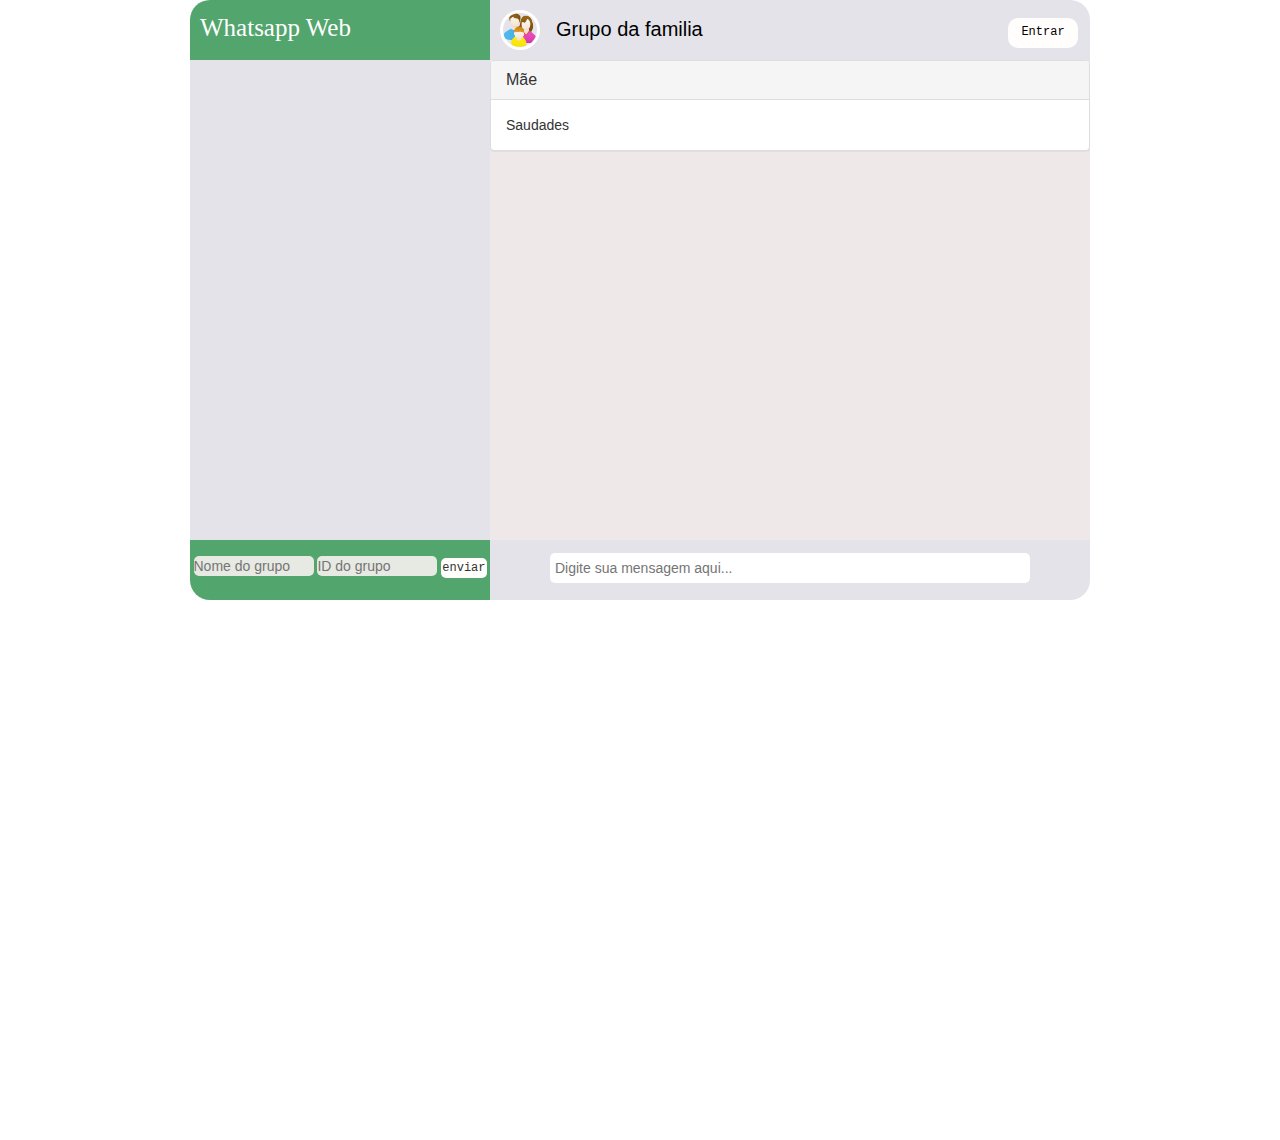
<file: whatsapp/whatsapp.html>
<!DOCTYPE html>
<html lang="en">

<head>
    <meta charset="UTF-8">
    <meta name="viewport" content="width=device-width, initial-scale=1.0">
    <meta http-equiv="X-UA-Compatible" content="ie=edge">
    <link rel="icon" href="whats2.png" />
    <link rel="stylesheet" href="whatsapp.css">
    <link rel="stylesheet" href="https://maxcdn.bootstrapcdn.com/bootstrap/3.3.7/css/bootstrap.min.css" integrity="sha384-BVYiiSIFeK1dGmJRAkycuHAHRg32OmUcww7on3RYdg4Va+PmSTsz/K68vbdEjh4u"
        crossorigin="anonymous">
    <title>Whatsapp web</title>
</head>

<body>
    <div class="content">

        <div class="barraesquerda" id="barraesquerda">
            <div class="nome-programa">
                Whatsapp Web
            </div>

            <div class="listafriends" id="listafriends">
            </div>

            <form id="addgrupo-form">
                <input type="text" id="gruponome" placeholder="Nome do grupo" autocomplete="off" required> 
                <input type="text" id="grupoid" placeholder="ID do grupo" autocomplete="off" required>
                <button id="criargrupo-button" type="submit">enviar</button>
            </form>
        </div>


        <div class="conversa">
            <div class="grupofamilly">
                <div>
                    <img src="familia.png" alt="" class="foto">
                    <h2 id="titulo-conversa">Grupo da familia</h2>
                    <button class="botao" id="entrar">Entrar</button>
                </div>
            </div>
            <div class="mensagens" id="mensagens">
                <div class="panel panel-default">
                        <div class="panel-heading">
                            <h3 class="panel-title">Mãe</h3>
                        </div>
                        <div class="panel-body">
                            Saudades
                        </div>
                    </div>
            </div>
            <form id="campo-msg">
                <input type="text" id="input-msg" placeholder="Digite sua mensagem aqui..." autocomplete="off">
            </form>
        </div>
    </div>
    
    </div>
    <div class="modal-overlay" id="modal-overlay">
        <div class="modal-box">
            <div class="modalheader">
                <h2>Login</h2>
                <span class="close" id="close"> x </span>
            </div>
            <form class="modalbody" id="formulario">
                <input class="login-input" id="login-input" type="text" autocomplete="off" placeholder="Digite seu ID">
            </form>
        </div>
    </div>
    <!-- <script src="grupos.js"></script> -->
    <script src="whatsapp.js"></script>
</body>

</html>
</file>
<file: atividade2/atividade2.2.css>
#titulo {
}

#conteudo {
    max-width: 60%;
    margin: 0 auto;
}
#boneco-box {
    margin-right: auto;
    margin-left: auto;
    text-align: center;
    border: 1px solid black;
}
header {
    text-align: center;
}
line {
    stroke-width: 4px;
    stroke: black;
}
circle {
    fill: white;
    stroke-width: 4px;
}
textarea {
    resize: none;
}
</file>
<file: atividade3/atv3.0.css>
body {
    background-image: url("gradiente.png");
    background-repeat: round;
    background-size: cover;
}
header h1 {
    text-align: center;
    color: rgb(109, 2, 73);
    font-size: 35px;
    font-family: 'Segoe UI', Tahoma, Geneva, Verdana, sans-serif
}
article section {
    font-size: 100%;
}
#artigos {
    border: 3px double black;
    padding: 5px 5px 5px 5px;
}
section {
    font-family: Arial, Helvetica, sans-serif;
}
nav {
    text-align: center;
}
.titulo {
    color: rgb(172, 19, 138);
}
h1 {
    text-align: center;
    color: rgb(230, 7, 200);
    font-size: 20px;
    font-family: Cambria, Cochin, Georgia, Times, 'Times New Roman', serif;
}
#conteudo {
    max-width: 60%;
    margin: 0 auto;
}
#boneco-box {
    text-align: center;
    margin-right: auto;
    margin-left: auto;
    border: 1px solid rgb(71, 7, 55);
}
header {
    widows: 320px;
    padding: 10px;
    border: 5px dotted rgb(83, 5, 83);
    margin: 15px;
}
line {
    stroke-width: 4px;
    stroke: black;
}
circle {
    fill: white;
    stroke-width: 4px;
}
textarea {
    resize: none;
}
</file>
<file: atividade5/atividade5.css>
* {
    margin: 0px;
    padding: 0px;
}
header {
    /* margin: 3px; */
    padding: 9px;
    text-align: left;
    width: 100%;
    background: rgb(180, 100, 180);
    font-family: 'Lucida Sans', 'Lucida Sans Regular', 'Lucida Grande', 'Lucida Sans Unicode', Geneva, Verdana, sans-serif;
    color: white;
}
main {
    display: flex;
}
.sanduiche {
    background: inherit;
    border-radius: 7px;
    outline: none;
    cursor: pointer;
    display: none;
}
.sanduiche img {
    width: 20px;
    height: 20px;
}
#menuid {
    /* top: 0; */
    height: 2000px;
    overflow: hidden;
    background: rgb(231, 148, 231);
    float: left;
    display: inline-block;
    box-shadow: 4px 2px rgb(206, 202, 206);
}
#menuid ul li {
    padding: 10px 10px;
    text-align: center;
}
#menuid li:hover {
    background: rgb(236, 176, 236);
}
.content {
    width: 100%;
    float: right;
}
#menuid ul li a{
    text-decoration: none;
    font-size: 25px;
}
.acordeon {
    margin-left: auto;
    margin-right: auto;
    margin-top: 50px;
    width: 70%;
    padding: 10px;
    background: rgb(248, 192, 248);
    border-radius: 10px 10px 10px 10px;
}
.item .button {
    background: rgb(206, 105, 206);
    color: white;
}
.item h3 {
    border: 3px solid rgb(248, 192, 248); 
}
.button-content ul li{
    list-style-type: none;
}
.button-content a {
    text-decoration: none;
}
.item h3 {
    padding: 15px;
    background: gray;
    cursor: pointer; /* cursor: muda para a 'maozinha' quando coloca o mouse em cima */
}
.item p {
    max-height: 0px;
    overflow: hidden;
    padding: 0px;
    transition: max-height 300ms, padding 300ms;
}
.item p.show-content {
    padding: 10px;
    max-height: 40px;
}
@media screen and (max-width: 480px) {
    .menu {
        width: 0px;
        transition: width 200ms;
    }
    .show-menu {
        width: 300px;
    }
    .sanduiche {
        display: inherit;
    }
    .content {
        width: 100%;
    }
}
</file>
<file: Trabalho de LMS/trabalho.css>
* {
    margin: 0%;
    padding: 0%;
}
body {
    background:black;
}
header {
    text-align: center;
    color: aliceblue;
    background: black;
    padding: 20px;
}
.coluna {
    float: left;
    position: relative;
    border: 1px solid black;
    color: white;
}
.dropdown {
    position: relative;
    display: inline-block;
}
.dropdown .dropbutton {
    border: none;
    padding: 8px 60px;
    background: black;
    color: white;
    font-family: 'Times New Roman', Times, serif;
}
.dropdown:hover .dropbutton {
    color: black;
    background: white;
}
a {
    text-decoration: none;
}
.dropdown a:hover {
    background: white;
    color: black;
}
.dropdown a {
    padding-top: 3px;
    padding-bottom: 3px;
}
.dropdown .content li {
    max-height: 0px;
    transition: max-height 300ms;
}
.dropdown:hover li {
    max-height: 100%;
}
.dropdown:hover .content {
    display: block;
    box-shadow: 1px 1px 1px 1px rgb(119, 118, 118);
}
.dropdown .content {
    overflow: hidden;
    background: #454643;
    position: absolute;
    max-height: 0px;
    display: block;
    transition: max-height 300ms;
    width: 200px;
}
.dropdown:hover .content {
    max-height: 600px;
}
#coluna1 {
    width: 13%;
    font-size: 20px;
    background: black;
    background-image: linear-gradient(black, gray);
}
#coluna1 a:hover {
    background: white;
    color: black;
}
#coluna1 li {
    padding: 2px 3px;
    height: 100%;
}
li {
    list-style-type: none;
}
#coluna2 {
    width: 71%;
    background: #222020;
    height: 1000px;
}
#coluna3 {
    width: 15%;
    text-align: center;
    background-image: linear-gradient(black, white);
    height: 1000px;
}
.barrafixa {
    height: 1000px;
    box-shadow: 1px 0px rgb(85, 84, 84);
}
a:visited {
    color: inherit;
}
h1 {
    font-size: 26px;
}
h3 {
    padding: 10px;
}
.imagem {
    width: 200px;
    height: 200px;
}
@keyframes rodar-transladar {
    0%{
        transform: translate(0, 250px) rotate(0deg);
    }
    25%{
        transform: translate(250px, 500px) rotate(360deg) ;
    }
    50%{
        transform: translate(500px, 250px) rotate(720deg) ;
    }
    75%{
        transform: translate(250px, 0px) rotate(1000deg);
    }
    100%{
        transform: translate(0px, 250px) rotate(0deg);
    }
}
.animada{
    animation-name: rodar-transladar;
    animation-duration: 4s;
    animation-iteration-count: infinite;
}
@media screen and (max-width: 600px) {
    .coluna {
        overflow: hidden;
    }
    #coluna1 {
        width: 100%;
        height: 310px;
    }
    #coluna2 {
        width: 100%;
        height: 700px;
    }
    #coluna3 {
        width: 100%;
        height: 200px;
    } 
    .imagem {
        width: 200px;
        height: 200px;
    }
}
</file>
<file: Trabalho3/trabalho3.css>
* {
    margin: 0;
    padding: 0;
}
.content {
    height: 70%;
    width: 100%;
    display: block;
}
.content .titulo {
    height: 30%;
    width: 100%;
    border: solid red;
    background: yellowgreen;
    padding: spx;
    float: left;
    margin: auto;
}
.entrar {
    float: right;
    padding: 3px;
    margin: 3px;
}
#sairbotao {
    display: none;
}
.botaofinalizar {
    text-decoration: none;
    text-align: center;
    font-size: 15px;
    margin: 22px;
    border: solid blue;
    color: white;
    background: blue;
    border-radius: 5px;
}
#limparCesta {
    margin: 38px;
}
</file>
<file: whatsapp/whatsapp.css>
* {
    margin: 0%;
    padding: 0%;
}
.barraesquerda .nome-programa {
    padding: 10px;
    height: 10%;
    width: 100%;
    font-size: 25px;
    color: white;
    font-family: 'Times New Roman', Times, serif;
    box-shadow: 5px 1px 5px rgba(128, 128, 128, 0.3);
}
.grupofamilly {
    padding: 6px 0px 0px 6px;
    height: 10%;
    width: 600px;
    float: right;
    background: #e3e3e9;
    border-top-right-radius: 20px;
    color: black;
    font-family: -apple-system, BlinkMacSystemFont, 'Segoe UI', Roboto, Oxygen, Ubuntu, Cantarell, 'Open Sans', 'Helvetica Neue', sans-serif
}
.grupofamilly h2 {
    font-size: 20px;
    float: left;
    margin: 12px;
}
.grupofamilly .foto {
    float: left;
    border: solid white;
}
.content {
    width: 900px;
    height: 600px;
    margin: auto;
    display: block;
    border-radius: 15px;
}
.barraesquerda {
    float: left;
    width: 300px;
    height: 100%;
    display: block;
    background: rgb(81, 165, 109);
    border-bottom-left-radius: 20px;
    border-top-left-radius: 20px;
    border: 20px;
}
.listafriends {
    width: 100%;
    height: 80%;
    background: #e3e3e9;
    /* box-shadow: 2px 0px 3px black; */
}
#addgrupo-form {
    width: 100%;
    height: 100%;
    text-align: center;
}
#addgrupo-form input {
    margin-top: 16px;
    outline: none;
    border: none;
    width: 40%;
    border-radius: 5px;
    background: #e7e9e3; 
}

#addgrupo-form button {
    margin-top: 16px;
    border: none;
    outline: none;
    padding: 2px 1px 1px 1px;    
    background: rgb(255, 254, 253);
    border-radius: 5px;
    font-family: 'Courier New', Courier, monospace;
    font-size: 12px;
}
#addgrupo-form .criargrupo-button {
    width: 30%;
}
.button {
    border-radius: 20px;
    height: 30px;
    font-size: 15px;
    padding: 3px;
    margin-bottom: 0;
}
.grupo {
    width: 300px;
    display: flex;
    margin-bottom: 10px;
    border-radius: 5px;
    border-top: 5px;    
    cursor: pointer;
    background: rgb(179, 177, 177);
    color: black;
}
.grupo-selecionado {
    background: rgb(110, 110, 110);
    color: black;
}
.foto {
    border-radius: 50%;
    width: 40px;
    height: 40px;
    margin: 4px;
}
.nome {
    padding: 20px;
    color: white;
    font-family: 'Franklin Gothic Medium', 'Arial Narrow', Arial, sans-serif;
    width: 300px;
    float: left;
}
.botao {
    float: right;
    height: 30px;
    width: 70px;
    border-radius: 10px;
    background: rgb(255, 254, 253);
    font-size: 12px;
    font-family: 'Courier New', Courier, monospace;
    text-align: center;
    box-shadow: 3px gray;
    margin: 12px;
    color: black;
    border: none;
}
.conversa {
    width: 600px;
    height: 100%;
    float: right;
    border-bottom-right-radius: 20px;
}
#campo-msg {
    width: 100%;
    height: 10%;
    background: #e3e3e9;
    border-bottom-right-radius: 20px;
    text-align: center;
}
#input-msg {
    outline: none;
    border: none;
    width: 80%;
    border-radius: 5px;
    padding: 5px;
    margin-top: 13px;
}
#login-input {
    width: 545px;
}
.mensagens {
    height: 80%;
    width: 100%;
    overflow-y: auto;
    background: #eee8e8;
}
.modal-overlay {
    width: 100vw;
    height: 0;
    background: rgb(118, 149, 235);
    position: fixed;
    top: 0;
    opacity: 0;
    transition: opacity 800ms, height 0ms 800ms;
}
.modal-overlay.active{
    height: 100vh;
    opacity: 0.8;
    transition: opacity 800ms;
    background: rgb(149, 255, 185);
}
.modal-overlay .modal-box {
    width: 30%;
    top: 35%;
    left: 35%;
    position: absolute;
}
.modal-overlay .modal-box .modalheader {
    padding: 0px 10px 0px 10px;
    background: green;
    color: white;
    border-radius: 20px 20px 0px 0px;
    overflow: hidden;
}
.modal-overlay .modal-box .modalheader h2 {
    float: left;
}
.modal-overlay .modal-box.modalbody {
    background: wheat;
    padding: 20px;
    font-size: 30px;
    text-align: center;
}
.modal-overlay .modal-box .modalheader .close {
    float: right;
    font-size: 30px;
    cursor: pointer;
    user-select: none;
}
.modalbody {
    margin-top: 0px;
    text-align: center;
}
.modal-overlay .modal-box .modalbody .login-input {
    width: 100%;
    outline: none;
    border: none;
    border-radius: 5px;
    widows: inherit;
}
#login-input {
    width: 100%;
    border-radius: 0px 0px 20px 20px;
    height: 50px;
    padding: 10px;
}
</file>
<file: atividade4/style.css>
* {
    margin: 0px;
    padding: 0px;
}
/* Força a utilização de todo o espaço da página */
@font-face {
    src: url(fontawesome\ \ \(1\).woff) format("woff");
    font-family: "fontawesome"
}
.marca {
    background-color: white;
    max-width: 30%;
    font-size: 37px;
    float: left;
    font-family: "fontawesome";
    padding: 15px;
}
.slogan {
    background-color: white;
    font-size: 15px;
    position: relative;
    float: right;
    display: inline;
    font-family: 'Segoe UI', Tahoma, Geneva, Verdana, sans-serif;
    padding-top: 35px;
    padding-right: 15px;
    letter-spacing: 4px;
}
header {
    overflow: hidden;
}
span {
    color: #4CAF50;
}
.barradenav {
    background-color: #4CAF50;
    box-shadow: 2px 2px #d1cccc;
}
.dropdown {
    position: relative;
    display: inline-block;
}
.content {
    display: none; /* Não aparecer o menu */
    position: absolute; /* Se posiciona em relação ao lugar que ele já se encontra */
    background-color: #f1f1f1;
    min-width: 300px;
    width: 100%;
}
.content a {
    color: black;
    padding: 8px 16px;
    display: block;
    text-decoration: none; /* Padrão do link é ficar sublinhado. Isso serve para tirar o sublinhado. Tipo texto normal */
}
.dropdown:hover .content {
    display: block;
    /* Quando colocar o mouse em cima */
}
.content h3 {
    padding: 8px 16px;
    font-weight: normal; /* Tirar o negrito e definir tonalidade */
}
.content a:hover {
    background: #dddddd;
}
.dropbutton {
    background-color: inherit; /* Herdar a cor do Pai */
    color: white;
    padding: 20px;
    font-size: 16px;
    border: none; /* Tirar a borda do botão */
    letter-spacing: 3px;
}
.dropdown:hover .dropbutton {
    color: black;
    background: white;
}
.barrafixa a{
    background: white;
    color: black;
    padding: 4px 16px;
    display: block;
    text-decoration: none; /* Tirar o sublinhado do link */
}
.barrafixa a:hover {
    background: #dddddd;
}
.barrafixa h3 {
    padding: 8px 16px;
    font-weight: normal;
}
.barrafixa {
    width: 250px;
    box-shadow: 2px 2px #e6e4e4;
    min-height: 2000px;
    font-family: 'Segoe UI', Tahoma, Geneva, Verdana, sans-serif;
}
</file>
